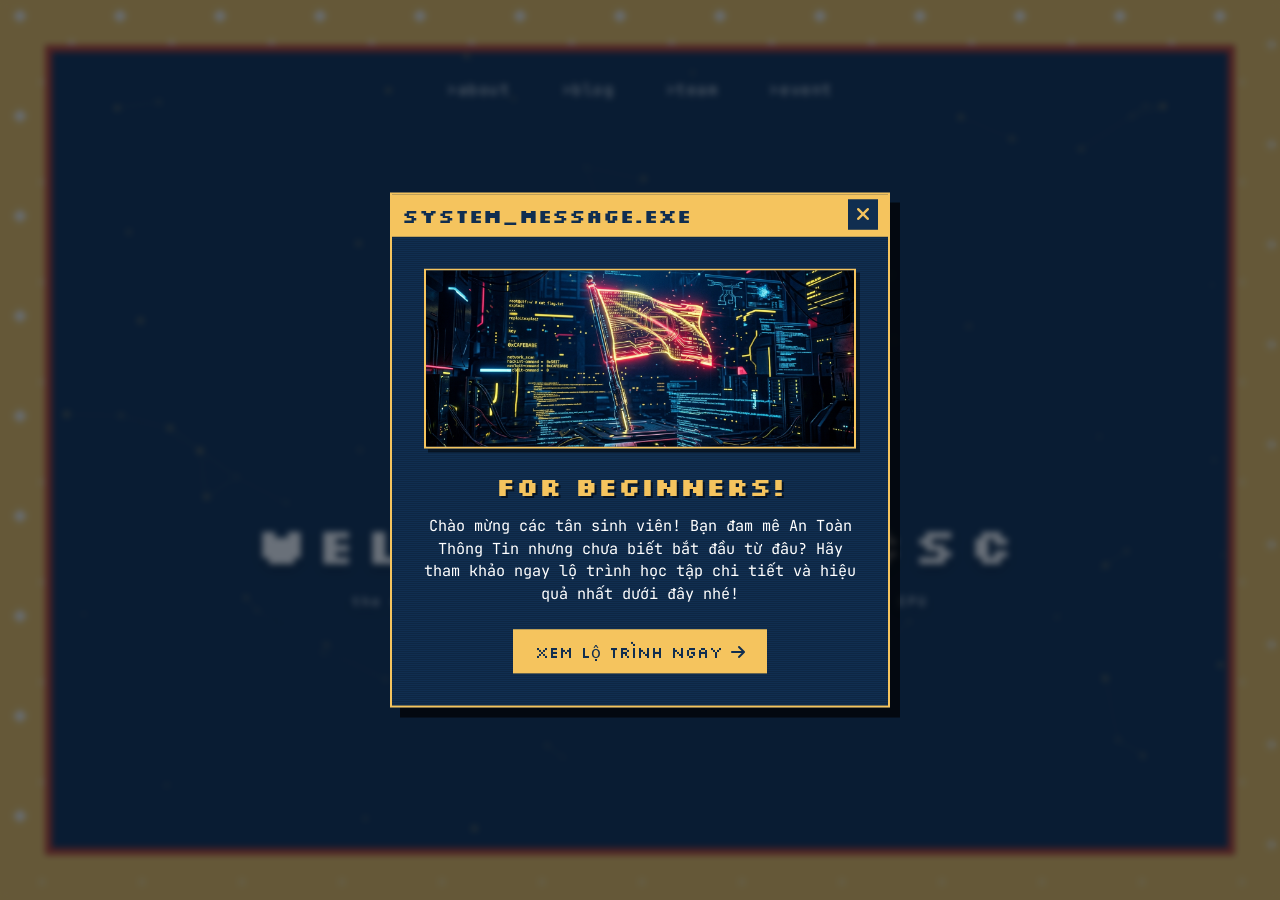
<file: index.html>
<!DOCTYPE html>
<html lang="en">

<head>
    <meta charset="UTF-8">
    <meta name="viewport" content="width=device-width, initial-scale=1.0">
    <title>ECSC - Ethical Hacking & Cybersecurity Club</title>
    <meta name="description" content="The official ethical hacking and cybersecurity club of EPU.">

    <!-- Favicons -->
    <link rel="apple-touch-icon" sizes="180x180" href="assets/favicons/apple-touch-icon.png">
    <link rel="icon" type="image/png" sizes="32x32" href="assets/favicons/favicon-32x32.png">
    <link rel="icon" type="image/png" sizes="16x16" href="assets/favicons/favicon-16x16.png">
    <link rel="manifest" href="assets/favicons/site.webmanifest">
    <link rel="shortcut icon" href="assets/favicons/favicon.ico">

    <!-- Font Awesome -->
    <link rel="stylesheet" href="https://cdnjs.cloudflare.com/ajax/libs/font-awesome/6.4.0/css/all.min.css">

    <!-- Google Fonts -->
    <link rel="preconnect" href="https://fonts.googleapis.com">
    <link rel="preconnect" href="https://fonts.gstatic.com" crossorigin>
    <link
        href="https://fonts.googleapis.com/css2?family=JetBrains+Mono:wght@400;700&family=Silkscreen:wght@400;700&display=swap"
        rel="stylesheet">

    <link rel="stylesheet" href="style/index.css">
</head>

<body>
    <div class="outer-border">
        <div class="inner-border">
            <canvas id="bg-canvas"></canvas>
            <header>
                <nav>
                    <a href="views/about.html" class="nav-link">&gt;about</a>
                    <a href="views/blog.html" class="nav-link">&gt;blog</a>
                   <!-- <a href="https://ecsc-epu.github.io" class="nav-link">&gt;study</a> -->
                    <a href="views/teams.html" class="nav-link">&gt;team</a>
                    <a href="https://ecsc-epu.github.io/recruit-2026/" class="nav-link">&gt;event</a>
                </nav>
            </header>

            <main>
                <div class="logo-container">
                    <img src="assets/logo.svg" alt="ECSC Logo" class="main-logo">
                </div>

                <h1 class="main-title">
                    <span class="white-text">WELCOME TO</span>
                    <span class="red-text">E</span><span class="white-text">CSC</span>
                </h1>

                <p class="subtitle">the official ethical hacking and cybersecurity club of EPU</p>

                <div class="social-links">
                    <a href="https://www.facebook.com/ecsc235/" target="_blank" rel="noopener noreferrer"
                        class="social-icon" aria-label="Facebook">
                        <img src="assets/facebook.svg" alt="Facebook">
                    </a>
                    <a href="https://discord.gg/K62V9Sk4pB" target="_blank" rel="noopener noreferrer"
                        class="social-icon" aria-label="Discord">
                        <img src="assets/discord.svg" alt="Discord">
                    </a>
                    <a href="https://www.youtube.com/@EPUCyberSecClub" target="_blank" rel="noopener noreferrer"
                        class="social-icon" aria-label="YouTube">
                        <img src="assets/youtube.svg" alt="YouTube">
                    </a>
                </div>
            </main>
        </div>
    </div>
    
    <!-- Welcome Popup is injected via external script -->
    <script src="scripts/welcome-popup.js"></script>
    <script src="scripts/particles.js"></script>
</body>

</html>
</file>
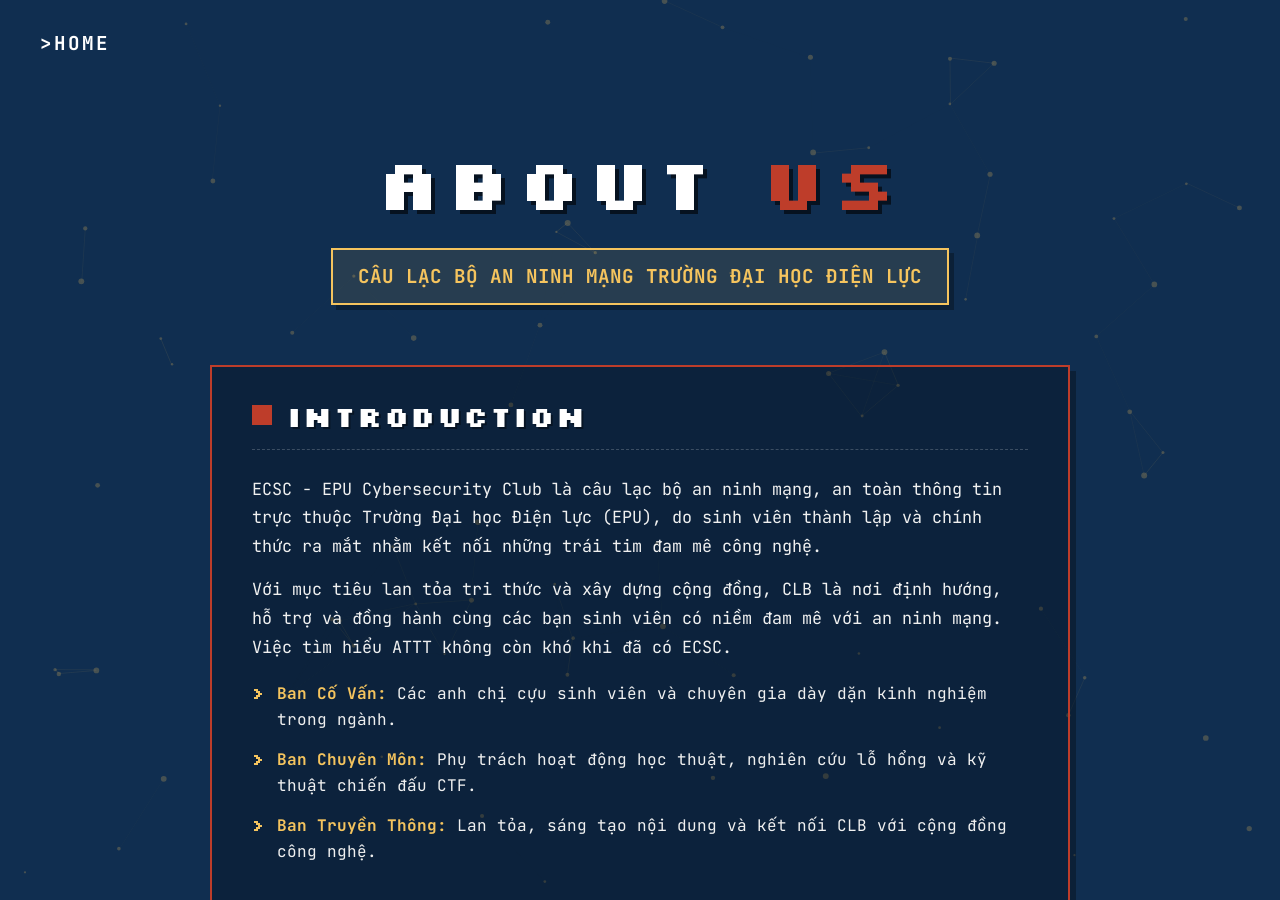
<file: views/about.html>
<!DOCTYPE html>
<html lang="vi">

<head>
    <meta charset="UTF-8">
    <meta name="viewport" content="width=device-width, initial-scale=1.0">
    <title>ECSC - About Us</title>
    <meta name="description" content="Giới thiệu về Câu lạc bộ An ninh mạng EPU - ECSC.">

    <!-- Favicons -->
    <link rel="apple-touch-icon" sizes="180x180" href="../assets/favicons/apple-touch-icon.png">
    <link rel="icon" type="image/png" sizes="32x32" href="../assets/favicons/favicon-32x32.png">
    <link rel="icon" type="image/png" sizes="16x16" href="../assets/favicons/favicon-16x16.png">
    <link rel="manifest" href="../assets/favicons/site.webmanifest">
    <link rel="shortcut icon" href="../assets/favicons/favicon.ico">

    <!-- Font Awesome -->
    <link rel="stylesheet" href="https://cdnjs.cloudflare.com/ajax/libs/font-awesome/6.4.0/css/all.min.css">

    <!-- Google Fonts -->
    <link rel="preconnect" href="https://fonts.googleapis.com">
    <link rel="preconnect" href="https://fonts.gstatic.com" crossorigin>
    <link
        href="https://fonts.googleapis.com/css2?family=JetBrains+Mono:wght@400;700&family=Silkscreen:wght@400;700&display=swap"
        rel="stylesheet">

    <link rel="stylesheet" href="../style/about.css">
</head>

<body>
    <div class="inner-border">
        <canvas id="bg-canvas"></canvas>

        <div style="padding: 30px 40px; position: relative; z-index: 10;">
            <a href="../index.html" class="nav-link" style="font-size: 1.2rem; font-weight: bold;">&gt;HOME</a>
        </div>

        <main class="about-content">
            <section class="hero-section">
                <h1 class="main-title">
                    <span class="white-text">ABOUT</span> <span class="red-text">US</span>
                </h1>
                <h2 class="subtitle yellow-text">CÂU LẠC BỘ AN NINH MẠNG TRƯỜNG ĐẠI HỌC ĐIỆN LỰC</h2>
            </section>
            <div class="content-grid">
                <!-- Giới Thiệu Chung -->
                <section class="content-block intro-block">
                    <div class="block-header">
                        <span class="shape-square red-bg"></span>
                        <h3>INTRODUCTION</h3>
                    </div>
                    <p>ECSC - EPU Cybersecurity Club là câu lạc bộ an ninh mạng, an toàn thông tin trực thuộc Trường
                        Đại học Điện lực
                        (EPU), do sinh viên thành lập và chính thức ra mắt nhằm kết nối những trái tim đam mê công nghệ.
                    </p>
                    <p>Với mục tiêu lan tỏa tri thức và xây dựng cộng đồng, CLB là nơi định hướng, hỗ trợ và đồng hành
                        cùng các bạn sinh viên có niềm đam mê với an ninh mạng. Việc tìm hiểu ATTT không còn khó khi đã
                        có ECSC.</p>
                    <ul class="role-list">
                        <li><span class="highlight">Ban Cố Vấn:</span> Các anh chị cựu sinh viên và chuyên gia dày dặn
                            kinh nghiệm trong ngành.</li>
                        <li><span class="highlight">Ban Chuyên Môn:</span> Phụ trách hoạt động học thuật, nghiên cứu lỗ
                            hổng và kỹ thuật chiến đấu CTF.</li>
                        <li><span class="highlight">Ban Truyền Thông:</span> Lan tỏa, sáng tạo nội dung và kết nối CLB
                            với cộng đồng công nghệ.</li>
                    </ul>
                </section>

                <!-- Thông Số Đáng Tự Hào -->
                <section class="content-block stats-block yellow-border">
                    <div class="block-header">
                        <span class="shape-square yellow-bg"></span>
                        <h3>STATISTICS</h3>
                    </div>
                    <div class="stats-container">
                        <div class="stat-item">
                            <span class="stat-number">20+</span>
                            <span class="stat-label">Thành viên cốt cán</span>
                        </div>
                        <div class="stat-item">
                            <span class="stat-number">500+</span>
                            <span class="stat-label">Người theo dõi và đồng hành</span>
                        </div>
                        <div class="stat-item full-width">
                            <span class="stat-text">"FOUNDING SINCE 2021"</span>
                        </div>
                    </div>
                </section>

                <!-- Lịch Sử Hình Thành -->
                <section class="content-block history-block">
                    <div class="block-header">
                        <span class="shape-square red-bg"></span>
                        <h3>HISTORY</h3>
                    </div>
                    <p>Xây dựng và đồng hành cùng câu lạc bộ từ những ngày đầu tiên là những thành viên đầy nhiệt huyết,
                        mang trong mình ngọn lửa đam mê với thế giới bảo mật ngầm.</p>
                    <blockquote class="quote">
                        <p>"Từ lúc bước chân vào EPU, mình đã khao khát có một sân chơi đúng nghĩa về An toàn thông tin
                            để gắn kết những sinh viên trong trường lại với nhau, cùng chia sẻ kiến thức và cùng nhau
                            thực chiến. Khi tìm được những người bạn cùng chung lý tưởng, ngọn lửa đó đã bùng cháy thành
                            ECSC."</p>
                        <cite>– Minh Đức - Đại diện Ban sáng lập ECSC -</cite>
                    </blockquote>
                    <p>Những ngày đầu thành lập đầy khó khăn nhưng cũng rất đáng nhớ, đánh dấu sự khởi đầu cho một cộng
                        đồng Ethical Hacking vững mạnh tại EPU.</p>
                </section>

                <!-- Hành Trình Xây Dựng -->
                <section class="content-block journey-block">
                    <div class="block-header">
                        <span class="shape-square red-bg"></span>
                        <h3>OUR JOURNEY</h3>
                    </div>
                    <p>Sau khi chính thức thành lập, hành trình của ECSC bắt đầu với không ít thử thách. Nhờ có sự giúp
                        đỡ của các thầy cô, các anh chị cố vấn cùng với sự nỗ lực không ngừng nghỉ của các thành viên,
                        CLB đã từng bước khẳng định vị thế.</p>
                    <ul class="bullet-list">
                        <li>Tham gia và đạt thành tích ấn tượng tại các giải đấu CTF sinh viên trong nước.</li>
                        <li>Tổ chức thành công các buổi Hardening, Workshop chia sẻ kiến thức bảo mật nội bộ hàng tuần.
                        </li>
                        <li>Xây dựng hệ thống Lab thực hành chất lượng cho thành viên trải nghiệm.</li>
                    </ul>
                </section>

                <!-- Định Hướng Phát Triển -->
                <section class="content-block future-block yellow-border">
                    <div class="block-header">
                        <span class="shape-square yellow-bg"></span>
                        <h3>FUTURE VISION</h3>
                    </div>
                    <p>ECSC tiếp tục hướng tới những giá trị bền vững và khẩu hiệu hành động rõ ràng:</p>
                    <ul class="role-list">
                        <li><span class="highlight">Ban Chuyên Môn:</span> Đào tạo kỹ năng cứng (Pentreting, Reverse
                            Engineering, Crypto...), rèn luyện tư duy qua các giải đấu CTF.</li>
                        <li><span class="highlight">Ban Truyền Thông:</span> Sáng tạo nội dung số, lan tỏa hình ảnh
                            Cyber Security, tổ chức các buổi giao lưu ngoại khóa.</li>
                        <li><span class="highlight">Ban Cố Vấn:</span> Đồng hành, định hướng nghề nghiệp (SOC, Pentest,
                            RedTeaming...) và chia sẻ cơ hội việc làm cho sinh viên.</li>
                    </ul>
                    <div class="slogan-box">
                        <p>"ECSC giúp bạn đến gần hơn với thế giới Ethical Hacking"</p>
                    </div>
                </section>

                <!-- Lời Kết -->
                <section class="content-block conclusion-block">
                    <div class="block-header">
                        <span class="shape-square red-bg"></span>
                        <h3>CONCLUSION</h3>
                    </div>
                    <blockquote class="quote">
                        <p>"Hi vọng mỗi cá nhân đã, đang và sẽ trở thành thành viên ECSC đoàn kết một lòng, chung tay
                            xây dựng để câu lạc bộ có thể trở nên vững mạnh hơn. Xin chúc ECSC mãi giữ ngọn lửa nhiệt
                            huyết.” </p>
                        <p>- Go Hard Or Go Home! -</p>
                    </blockquote>
                    <p>ECSC mong muốn tiếp tục nhận được sự đồng hành của Nhà trường, các giảng viên và cựu sinh viên để
                        trở thành ngôi nhà chung vững chắc cho các bạn đam mê ATTT.</p>
                </section>
            </div>

            <!-- Contact -->
            <div class="contact-section">
                <h3>&gt; CONNECT_WITH_US</h3>
                <div class="social-links">
                    <a href="https://www.facebook.com/ecsc235/" target="_blank" rel="noopener noreferrer"
                        class="social-btn">
                        <img src="../assets/facebook.svg" alt="Facebook">
                        <span>Trang Facebook chính thức</span>
                    </a>
                    <a href="https://discord.gg/K62V9Sk4pB" target="_blank" rel="noopener noreferrer"
                        class="social-btn">
                        <img src="../assets/discord.svg" alt="Discord">
                        <span>Cộng đồng Cybersecurity ECSC</span>
                    </a>
                </div>
            </div>

        </main>
    </div>

    <!-- Assuming particles.js is in the scripts directory -->
    <script src="../scripts/particles.js"></script>
    <script>
        // Inline script to initialize canvas if particles.js does something custom or just as a fallback
        // We ensure canvas has correct z-index and doesn't block interactions
        const canvas = document.getElementById('bg-canvas');
        if (canvas) {
            canvas.width = window.innerWidth;
            canvas.height = window.innerHeight;
            // Simple generic particles initialization could go here if particles.js is not present
        }
    </script>
</body>

</html>
</file>
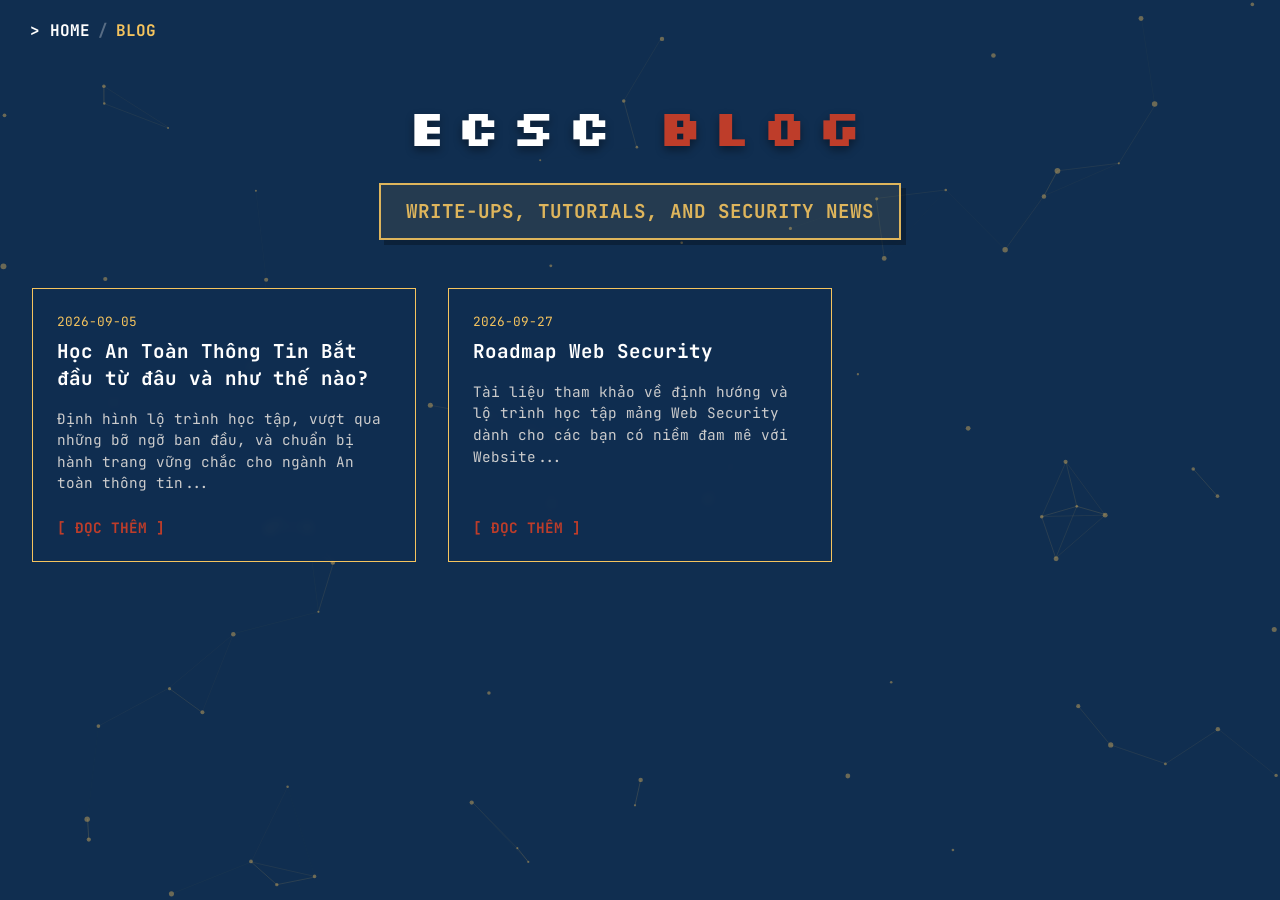
<file: views/blog.html>
<!DOCTYPE html>
<html lang="en">

<head>
    <meta charset="UTF-8">
    <meta name="viewport" content="width=device-width, initial-scale=1.0">
    <title>ECSC - Blog</title>
    <meta name="description" content="ECSC Blog - Kiến thức, Hướng dẫn và Tin tức bảo mật.">

    <!-- Favicons -->
    <link rel="apple-touch-icon" sizes="180x180" href="../assets/favicons/apple-touch-icon.png">
    <link rel="icon" type="image/png" sizes="32x32" href="../assets/favicons/favicon-32x32.png">
    <link rel="icon" type="image/png" sizes="16x16" href="../assets/favicons/favicon-16x16.png">
    <link rel="shortcut icon" href="../assets/favicons/favicon.ico">

    <!-- Font Awesome -->
    <link rel="stylesheet" href="https://cdnjs.cloudflare.com/ajax/libs/font-awesome/6.4.0/css/all.min.css">

    <!-- Google Fonts -->
    <link rel="preconnect" href="https://fonts.googleapis.com">
    <link rel="preconnect" href="https://fonts.gstatic.com" crossorigin>
    <link
        href="https://fonts.googleapis.com/css2?family=JetBrains+Mono:wght@400;700&family=Silkscreen:wght@400;700&display=swap"
        rel="stylesheet">

    <link rel="stylesheet" href="../style/index.css">
    <link rel="stylesheet" href="../style/blog.css">
</head>

<body>
    <div class="outer-border">
        <div class="inner-border">
            <canvas id="bg-canvas"></canvas>
            <nav class="breadcrumb">
                <a href="../index.html">&gt; HOME</a>
                <span class="separator">/</span>
                <span class="active">BLOG</span>
            </nav>

            <main class="blog-container">
                <h1 class="page-title">
                    <span class="white-text">ECSC</span> <span class="red-text">BLOG</span>
                </h1>
                <p class="subtitle">WRITE-UPS, TUTORIALS, AND SECURITY NEWS</p>

                <div class="posts-grid">
                    <!-- Post 1 -->
                    <article class="post-card">
                        <div class="post-date">2026-09-05</div>
                        <a href="posts/hoc-an-toan-thong-tin-bat-dau-tu-dau-va-nhu-the-nao.html" style="text-decoration: none;"><h2 class="post-title">Học An Toàn Thông Tin Bắt đầu từ đâu và như thế nào?</h2></a>
                        <p class="post-excerpt">Định hình lộ trình học tập, vượt qua những bỡ ngỡ ban đầu, và chuẩn bị hành trang vững chắc cho ngành An toàn thông tin...</p>
                        <a href="posts/hoc-an-toan-thong-tin-bat-dau-tu-dau-va-nhu-the-nao.html" class="read-more">[ ĐỌC THÊM ]</a>
                    </article>

                    <!-- Post 2 -->
                    <article class="post-card">
                        <div class="post-date">2026-09-27</div>
                        <a href="posts/roadmap-web-security.html" style="text-decoration: none;"><h2 class="post-title">Roadmap Web Security</h2></a>
                        <p class="post-excerpt">Tài liệu tham khảo về định hướng và lộ trình học tập mảng Web Security dành cho các bạn có niềm đam mê với Website...</p>
                        <a href="posts/roadmap-web-security.html" class="read-more">[ ĐỌC THÊM ]</a>
                    </article>
                </div>
            </main>
        </div>
    </div>
    <script src="../scripts/particles.js"></script>
</body>

</html>
</file>
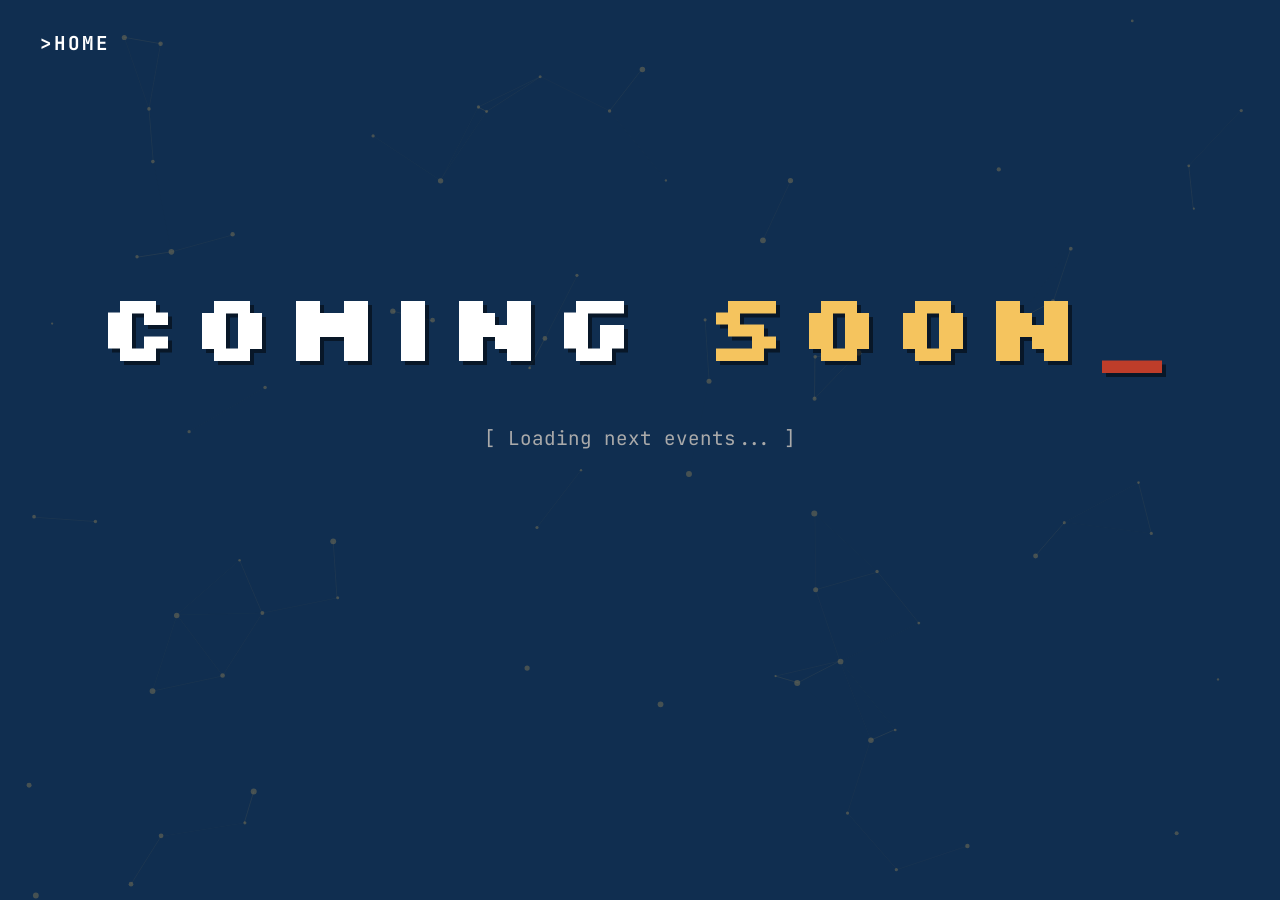
<file: views/event.html>
<!DOCTYPE html>
<html lang="vi">

<head>
    <meta charset="UTF-8">
    <meta name="viewport" content="width=device-width, initial-scale=1.0">
    <title>ECSC - Events</title>
    <meta name="description" content="Sự kiện của Câu lạc bộ An ninh mạng EPU - ECSC.">

    <!-- Favicons -->
    <link rel="apple-touch-icon" sizes="180x180" href="../assets/favicons/apple-touch-icon.png">
    <link rel="icon" type="image/png" sizes="32x32" href="../assets/favicons/favicon-32x32.png">
    <link rel="icon" type="image/png" sizes="16x16" href="../assets/favicons/favicon-16x16.png">
    <link rel="manifest" href="../assets/favicons/site.webmanifest">
    <link rel="shortcut icon" href="../assets/favicons/favicon.ico">

    <!-- Font Awesome -->
    <link rel="stylesheet" href="https://cdnjs.cloudflare.com/ajax/libs/font-awesome/6.4.0/css/all.min.css">

    <!-- Google Fonts -->
    <link rel="preconnect" href="https://fonts.googleapis.com">
    <link rel="preconnect" href="https://fonts.gstatic.com" crossorigin>
    <link
        href="https://fonts.googleapis.com/css2?family=JetBrains+Mono:wght@400;700&family=Silkscreen:wght@400;700&display=swap"
        rel="stylesheet">

    <!-- Using event.css which imports about.css -->
    <link rel="stylesheet" href="../style/event.css">
</head>

<body>
    <div class="inner-border">
        <canvas id="bg-canvas"></canvas>

        <div class="event-return-container">
            <a href="../index.html" class="nav-link event-return-link">&gt;HOME</a>
        </div>

        <main style="position: relative; z-index: 1;">
            <div class="coming-soon-container">
                <h1 class="main-title event-main-title">
                    <span class="white-text">COMING</span> SOON<span class="red-text cursor-blink">_</span>
                </h1>
                <p class="event-subtitle">
                    [ Loading next events... ]
                </p>
            </div>
        </main>
    </div>

    <script src="../scripts/particles.js"></script>
    <script>
        const canvas = document.getElementById('bg-canvas');
        if (canvas) {
            canvas.width = window.innerWidth;
            canvas.height = window.innerHeight;
        }
    </script>
</body>

</html>
</file>
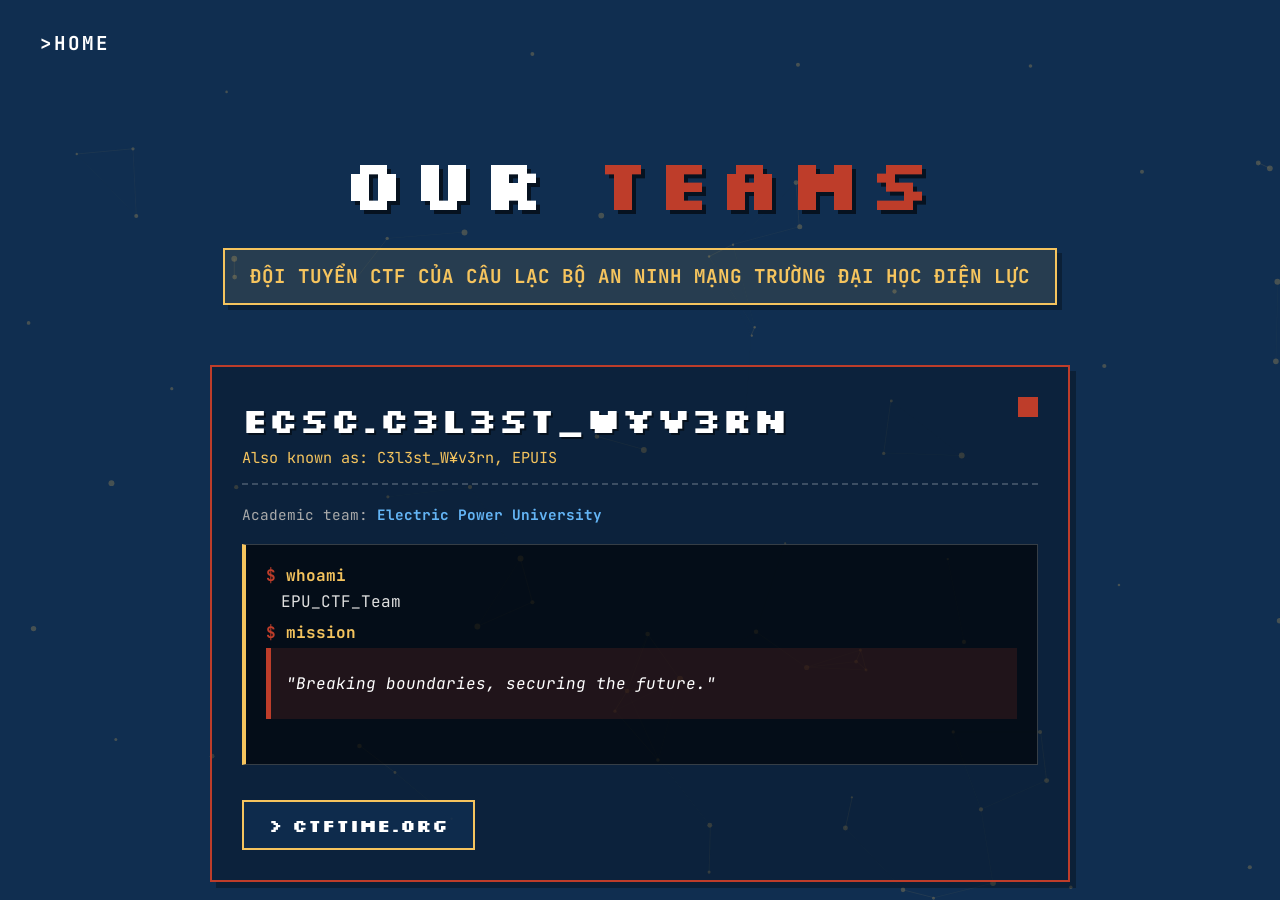
<file: views/teams.html>
<!DOCTYPE html>
<html lang="vi">

<head>
    <meta charset="UTF-8">
    <meta name="viewport" content="width=device-width, initial-scale=1.0">
    <title>ECSC - Our Teams</title>
    <meta name="description" content="Đội tuyển CTF chính thức của CLB ANM EPU - ECSC.">

    <!-- Favicons -->
    <link rel="apple-touch-icon" sizes="180x180" href="../assets/favicons/apple-touch-icon.png">
    <link rel="icon" type="image/png" sizes="32x32" href="../assets/favicons/favicon-32x32.png">
    <link rel="icon" type="image/png" sizes="16x16" href="../assets/favicons/favicon-16x16.png">
    <link rel="manifest" href="../assets/favicons/site.webmanifest">
    <link rel="shortcut icon" href="../assets/favicons/favicon.ico">

    <!-- Font Awesome -->
    <link rel="stylesheet" href="https://cdnjs.cloudflare.com/ajax/libs/font-awesome/6.4.0/css/all.min.css">

    <!-- Google Fonts -->
    <link rel="preconnect" href="https://fonts.googleapis.com">
    <link rel="preconnect" href="https://fonts.gstatic.com" crossorigin>
    <link
        href="https://fonts.googleapis.com/css2?family=JetBrains+Mono:wght@400;700&family=Silkscreen:wght@400;700&display=swap"
        rel="stylesheet">

    <link rel="stylesheet" href="../style/teams.css">
</head>

<body>
    <div class="inner-border">
        <canvas id="bg-canvas"></canvas>

        <div style="padding: 30px 40px; position: relative; z-index: 10;">
            <a href="../index.html" class="nav-link" style="font-size: 1.2rem; font-weight: bold;">&gt;HOME</a>
        </div>

        <main class="about-content">
            <section class="hero-section">
                <h1 class="main-title">
                    <span class="white-text">OUR</span> <span class="red-text">TEAMS</span>
                </h1>
                <h2 class="subtitle yellow-text">ĐỘI TUYỂN CTF CỦA CÂU LẠC BỘ AN NINH MẠNG TRƯỜNG ĐẠI HỌC ĐIỆN LỰC</h2>


            </section>

            <div class="content-grid">

                <!-- Team 1 -->
                <div class="team-card red-border">
                    <div class="team-header">
                        <div>
                            <h3 class="team-name">ECSC.C3l3st_W¥v3rn</h3>
                            <div class="team-alias">Also known as: C3l3st_W¥v3rn, EPUIS</div>
                        </div>
                        <span class="shape-square red-bg"></span>
                    </div>

                    <div class="team-university">
                        Academic team: <strong style="color: #64b5f6;">Electric Power University</strong>
                    </div>

                    <div class="terminal-box">
                        <div class="terminal-line">
                            <span class="cmd">whoami</span>
                            <span class="output">EPU_CTF_Team</span>
                        </div>
                        <div class="terminal-line">
                            <span class="cmd">mission</span>
                            <span class="output quote">"Breaking boundaries, securing the future."</span>
                        </div>
                    </div>

                    <a href="https://ctftime.org/team/428617" target="_blank" rel="noopener noreferrer"
                        class="ctftime-link">
                        > CTFtime.org
                    </a>
                </div>

                <!-- Team 2 -->
                <div class="team-card yellow-border">
                    <div class="team-header">
                        <div>
                            <h3 class="team-name">ECSC.ConMuaNgangQua</h3>
                            <div class="team-alias">&nbsp;</div> <!-- Spacer to match height if needed -->
                        </div>
                        <span class="shape-square yellow-bg"></span>
                    </div>

                    <div class="team-university">
                        Academic team: <strong style="color: #64b5f6;">Electric Power University</strong>
                    </div>

                    <div class="terminal-box">
                        <div class="terminal-line">
                            <span class="cmd">whoami</span>
                            <span class="output">EPU_CTF_Team</span>
                        </div>
                        <div class="terminal-line">
                            <span class="cmd">mission</span>
                            <span class="output quote">"Chilling"</span>
                        </div>
                    </div>

                    <a href="https://ctftime.org/team/436823" target="_blank" rel="noopener noreferrer"
                        class="ctftime-link" style="border-color: var(--border-red);">
                        > CTFtime.org
                    </a>
                </div>

            </div>
        </main>
    </div>

    <script src="../scripts/particles.js"></script>
    <script>
        const canvas = document.getElementById('bg-canvas');
        if (canvas) {
            canvas.width = window.innerWidth;
            canvas.height = window.innerHeight;
        }
    </script>
</body>

</html>
</file>
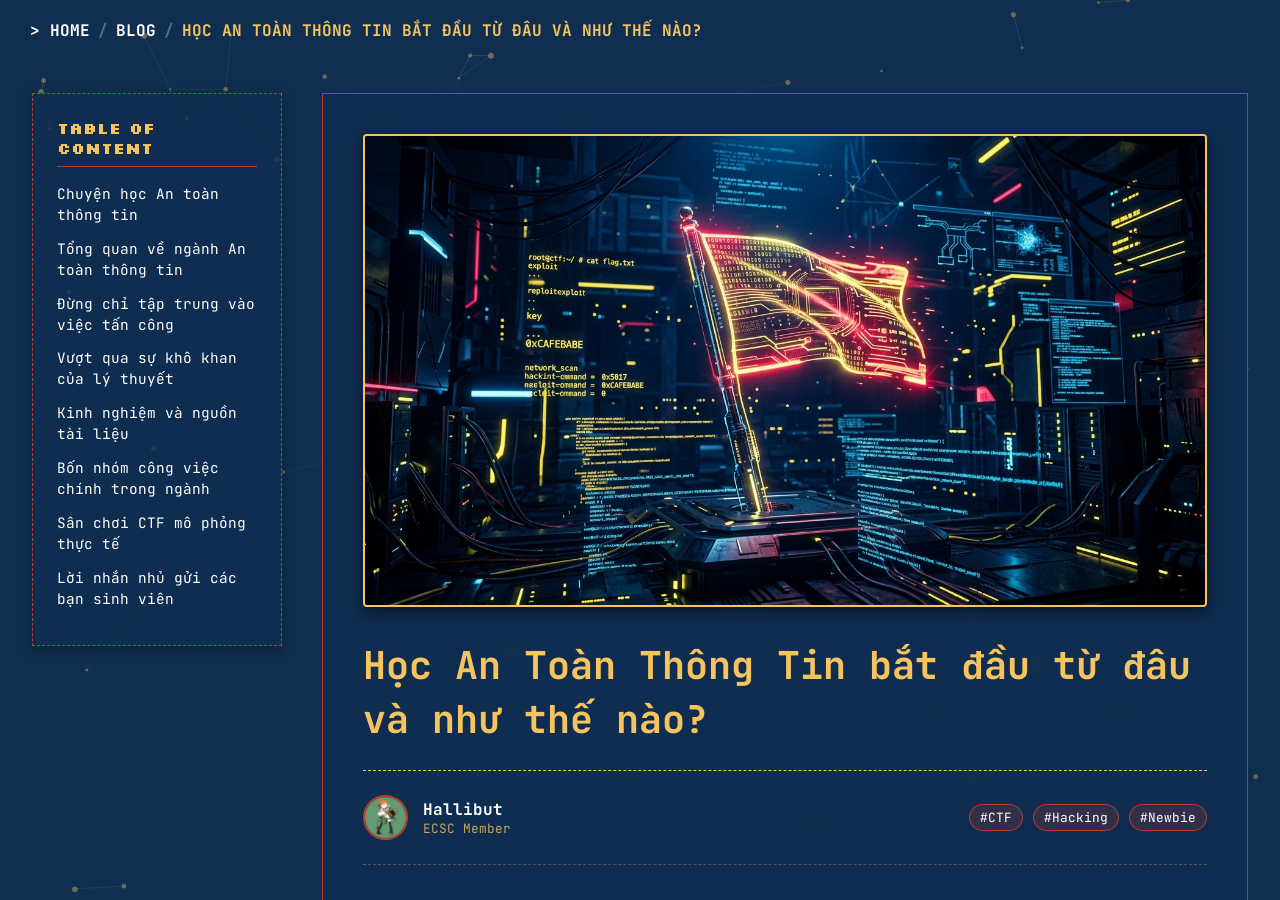
<file: views/posts/hoc-an-toan-thong-tin-bat-dau-tu-dau-va-nhu-the-nao.html>
<!DOCTYPE html>
<html lang="vi">

<head>
    <meta charset="UTF-8">
    <meta name="viewport" content="width=device-width, initial-scale=1.0">
    <title>ECSC - Học An Toàn Thông Tin bắt đầu từ đâu và như thế nào?</title>
    <meta name="description" content="Khái niệm CTF, tại sao hacker lại đam mê giải đấu này và lộ trình học các mảng trong CTF.">

    <!-- Favicons -->
    <link rel="apple-touch-icon" sizes="180x180" href="../../assets/favicons/apple-touch-icon.png">
    <link rel="icon" type="image/png" sizes="32x32" href="../../assets/favicons/favicon-32x32.png">
    <link rel="icon" type="image/png" sizes="16x16" href="../../assets/favicons/favicon-16x16.png">
    <link rel="shortcut icon" href="../../assets/favicons/favicon.ico">

    <!-- Font Awesome -->
    <link rel="stylesheet" href="https://cdnjs.cloudflare.com/ajax/libs/font-awesome/6.4.0/css/all.min.css">

    <!-- Google Fonts -->
    <link rel="preconnect" href="https://fonts.googleapis.com">
    <link rel="preconnect" href="https://fonts.gstatic.com" crossorigin>
    <link
        href="https://fonts.googleapis.com/css2?family=JetBrains+Mono:wght@400;700&family=Silkscreen:wght@400;700&display=swap"
        rel="stylesheet">

    <link rel="stylesheet" href="../../style/index.css">
    <link rel="stylesheet" href="../../style/blog.css">
</head>

<body>
    <div class="outer-border">
        <div class="inner-border">
            <canvas id="bg-canvas"></canvas>
            <nav class="breadcrumb">
                <a href="../../index.html">&gt; HOME</a>
                <span class="separator">/</span>
                <a href="../blog.html">BLOG</a>
                <span class="separator">/</span>
                <span class="active">HỌC AN TOÀN THÔNG TIN BẮT ĐẦU TỪ ĐÂU VÀ NHƯ THẾ NÀO?</span>
            </nav>

            <main class="blog-container post-content-container">
                <div class="post-layout">
                    <aside class="toc-sidebar">
                        <input type="checkbox" id="toc-toggle" class="toc-toggle-checkbox">
                        <div class="toc-header">
                            <h3>Table of Content</h3>
                            <label for="toc-toggle" class="toc-toggle-label">
                                <i class="fa-solid fa-bars"></i>
                            </label>
                        </div>
                        <ul class="toc-list">
                            <li><a href="#mo-dau">Chuyện học An toàn thông tin</a></li>
                            <li><a href="#tong-quan">Tổng quan về ngành An toàn thông tin</a></li>
                            <li><a href="#khong-chi-co-hack">Đừng chỉ tập trung vào việc tấn công</a></li>
                            <li><a href="#hoc-nhu-the-nao">Vượt qua sự khô khan của lý thuyết</a></li>
                            <li><a href="#thuc-chien">Kinh nghiệm và nguồn tài liệu</a></li>
                            <li><a href="#lo-trinh">Bốn nhóm công việc chính trong ngành</a></li>
                            <li><a href="#ctf">Sân chơi CTF mô phỏng thực tế</a></li>
                            <li><a href="#loi-ket">Lời nhắn nhủ gửi các bạn sinh viên</a></li>
                        </ul>
                    </aside>

                    <article class="full-post">
                        <img src="../../assets/ctf_blog_cover.jpg" alt="CTF Cyberpunk Cover" class="post-cover-image">

                        <div class="post-header">
                            <h1 class="post-title">Học An Toàn Thông Tin bắt đầu từ đâu và như thế nào?</h1>
                        </div>
                    
                    <div class="post-meta">
                        <div class="post-author">
                            <img src="../../assets/blog authors/Hallibut/avatar.png" alt="Hallibut" class="author-avatar" style="background-color: var(--bg-navy); object-fit: cover;">
                            <div class="author-info">
                                <span class="author-name">Hallibut</span>
                                <span class="author-role">ECSC Member</span>
                            </div>
                        </div>
                        <div class="post-tags">
                            <span>#CTF</span>
                            <span>#Hacking</span>
                            <span>#Newbie</span>
                        </div>
                    </div>
                    
                    <div class="post-body">
						<p>Bài viết này là lời tâm sự mình dành cho các bạn thuộc chuyên ngành an ninh mạng, nếu bạn là một sinh viên thuộc khoa/ngành khác và có một tình yêu mãnh liệt với máy tính thì bài viết này cũng có thể là một nguồn tham khảo quý giá để các bạn thu nhặt các tài liệu kiến thức hữu ích. Tình yêu của các bạn dành cho máy tính là rất quan trọng để có thể tiếp tục bước đi trên con đường này, sẽ thật tuyệt vời khi được học cái gì đó hay ho mà không cần quan tâm đến việc kiếm bao nhiêu tiền đúng không?</p>
                        <p>Mình cũng tham khảo từ các nguồn tài liệu vô cùng chi tiết và giá trị của những chuyên gia đi trước. Các bạn nhớ ghé thăm để ủng hộ các đại ca nhé:</p>
                        <blockquote class="source-links" style="word-break: break-all; margin-bottom: 2rem;">
                            <a href="https://vnhacker.substack.com/p/lam-toan-thong-tin-thi-hoc-gi" target="_blank" style="color: var(--border-yellow); text-decoration: none;">https://vnhacker.substack.com/p/lam-toan-thong-tin-thi-hoc-gi</a><br>
                            <a href="https://hackemall.live/" target="_blank" style="color: var(--border-yellow); text-decoration: none;">https://hackemall.live/</a><br>
                            <a href="https://sl1nk.com/w15ilbo" target="_blank" style="color: var(--border-yellow); text-decoration: none;">https://sl1nk.com/w15ilbo</a>
                        </blockquote>

                        <h3 id="mo-dau">Chuyện học An toàn thông tin</h3>
                        <p>Chào các bạn sinh viên tại trường cũng như các bạn tân sinh viên đang đọc bài post này. Mình xin được giới thiệu, mình là một cậu nhóc, chập chững học về An toàn thông tin tại EPU. Khi mới bắt đầu tìm hiểu về An toàn thông tin, không biết các bạn thế nào chứ mình thì cảm thấy đây là một lĩnh vực rất cuốn hút, vì mình đang học để trở thành các hacker như trên các bộ phim điện ảnh Hollywood mà, càng tìm hiểu mình càng thấy thú vị. Cuốn là vậy, nhưng không phải ai cũng có xuất phát dễ dàng, mình cũng phải bắt đầu từ đâu đó. Khi mới bắt tay vào tìm hiểu, phần lớn mọi người đều cảm thấy đôi chút bỡ ngỡ và choáng ngợp vì lượng kiến thức quá đa dạng. Mình là một người bắt đầu học khá muộn, suốt những năm đầu đại học mình chỉ mông lung mày mò qua các kiến thức nền tảng, hi vọng khi ra trường, phép màu sẽ xảy ra và tự nhiên mình biết gì đó. Lúc đó mình chẳng có một chút insight gì về ngành An toàn thông tin này.</p>
                        <p>Hiện tại thì mình cũng đang trong quá trình tìm hiểu và nhiều lúc vẫn thấy những gì mình biết còn rất hạn chế. Người ta có câu "càng học thì càng dốt". Thế giới bảo mật ngoài kia vô cùng rộng lớn và các bạn sẽ để ý thấy kiến thức của mỗi cá nhân thường chỉ tập trung ở một số mảng nhất định.</p>
                        <p>Do đó, mình, và tin chắc các bạn cũng vậy, cần một lộ trình học tập khoa học và cần phải rèn rũa tính kiên trì. Đây sẽ là những gì mình đúc kết lại được từ những chia sẻ của các chuyên gia đi trước cũng như kinh nghiệm của mình, hy vọng sẽ giúp các bạn định hình được lộ trình học tập phù hợp và bớt bỡ ngỡ trong những năm tháng ở giảng đường đại học.</p>

                        <h3 id="tong-quan">Tổng quan về ngành An toàn thông tin</h3>
                        <p>Nhiều người nói với mình An toàn thông tin là làm cái gì gì mà bảo vệ mạng máy tính hoặc đi tìm cách xâm nhập hệ thống người khác. Vậy nhưng khi hỏi rõ hơn thì họ sẽ chẳng thể giải thích được gì. Có các phụ huynh còn tưởng con mình học "Security" (tức là bảo vệ trông xe hay quán cafe gì ấy). Mình đã hỏi rất nhiều bạn bè cùng trường, cùng khóa những câu hỏi mà mình cho là đơn giản nhưng cũng chỉ nhận lại được những câu trả lời ú ớ hoặc những lời giải đáp không thể thỏa mãn mình.</p>
			<p>Thực chất, các bạn đang theo học một ngành khoa học phức tạp, tập trung vào tính bảo mật, tính toàn vẹn và tính sẵn sàng của thông tin.</p>
                        <p>Ngành này không chỉ xoay quanh máy tính hay phần mềm, mà nó còn bao hàm cả yếu tố con người, quy trình vận hành và các chính sách. Bất cứ hệ thống nào có "dữ liệu lưu chuyển" đều cần những chuyên gia bảo mật để ngăn chặn các rủi ro xâm nhập (có thể chính là bạn).</p>
                        <p>Để dễ hình dung thì, ngành An toàn thông tin không chỉ đơn thuần là học cách xây một bức tường thật cao hay trang bị những ổ khóa điện tử phức tạp. Nó còn bao gồm việc kiểm tra chặt chẽ giấy tờ của từng người ra vào này, ban hành các quy định để nhân viên không tự ý mang tài sản ra ngoài này, và đảm bảo rằng khách hàng luôn có thể đến rút tiền bất cứ lúc nào họ cần.</p>
                        <p>Tương tự, một hệ thống có "dữ liệu lưu chuyển" sẽ là một mục tiêu tiềm năng, một mắt xích có thể bị khai thác bất cứ lúc nào nếu không được giám sát và bảo vệ đúng cách.</p>
                        <p>Nó không nhất thiết phải là một trung tâm dữ liệu AI khổng lồ hay một hệ thống ngân hàng trọng yếu của nhà nước. Đó hoàn toàn có thể là ứng dụng ví điện tử như MoMo mà chúng ta dùng thanh toán mỗi ngày, một hạ tầng mạng không dây đang được thiết kế cho tòa nhà văn phòng nhỏ, nền tảng học tập online như mấy cái web luyện đề, thi ielts gì đó mà có thể các bạn đang theo học, hay thậm chí là hệ thống thiết bị y tế, camera giám sát trong bệnh viện, nhà xưởng. Bất kỳ nơi nào, thiết bị nào có luồng dữ liệu đi qua, nơi đó có nguy cơ dữ liệu bị đánh chặn, đánh cắp, sửa đổi hoặc phá hoại.</p>
                        <p>Bạn có thể thấy, ngành đòi hỏi các bạn phải có một trong các kiến thức chuyên sâu từ hệ thống công nghiệp, mạng và các thiết bị IOT,  mạng viễn thông, nền tảng ứng dụng web, nền tảng ứng dụng video game, cấu trúc lõi của các hệ điều hành, cho đến cả mật mã học. Từ đó có thể suy ra rằng miễn là bạn học môn kỹ thuật gì đó ở trường, bạn đều có thể hướng theo mảng này.</p>

                        <h3 id="khong-chi-co-hack">Đừng chỉ tập trung vào việc tấn công</h3>
                        <p>Một sai lầm rất phổ biến của những người mới học là chỉ tập trung tìm hiểu cách tấn công hệ thống (Offensive) mà bỏ qua việc học cách xây dựng hệ thống (Architecture). Bạn không thể tìm ra điểm yếu của một kiến trúc nếu không hiểu cách nó được tạo ra.</p>
                        <p>Trước khi muốn tìm lỗi của một trang web, bạn phải hiểu rõ trang web đó hoạt động theo cơ chế nào. Giao thức mạng giao tiếp ra sao, cơ sở dữ liệu lưu trữ ở đâu và kiến trúc máy chủ xử lý các yêu cầu như thế nào. Nếu chỉ sử dụng các công cụ quét lỗi tự động mà không hiểu bản chất bên dưới, bạn sẽ rất khó tiến xa hơn mức cơ bản.</p>
                        <p>Lời khuyên quan trọng nhất ở đây là hãy học cách xây dựng và vận hành hệ thống thật, trước khi nghiên cứu cách xâm nhập nó, dù là hệ thống lớn nhất cho tới những cấu trúc vi mạch nhỏ nhất. Cách học mình sẽ nói ở dưới.</p>

                        <h3 id="hoc-nhu-the-nao">Vượt qua sự khô khan của lý thuyết</h3>
                        <p>Đối với mình, cách học An toàn thông tin hiệu quả nhất là sự giao thoa giữa nền tảng lý thuyết trường lớp và trải nghiệm vọc vạch thực tế. Ban đầu, những môn lý thuyết trên giảng đường có thể hơi khô khan và khiến các bạn cảm thấy vô bổ, nhưng chúng lại cung cấp một bộ khung móng cực kỳ thiết yếu. Mình nhận ra rằng chỉ khi thực sự xắn tay áo lao vào làm các dự án thực tế, gặp bế tắc và phải đi tìm nguyên nhân tận gốc rễ, các bạn mới vỡ lẽ ra rằng những kiến thức nền tảng như kiến trúc máy tính hay thuật toán lại chính là chiếc chìa khóa duy nhất giúp gỡ rối vấn đề.</p>
                        <p>Để rút ngắn khoảng cách giữa sách vở và thực tiễn, bí quyết cốt lõi mà mình áp dụng chính là mượn lập trình làm công cụ mã hóa tri thức. Ý mình ở đây là các bạn hãy biến mọi lý thuyết học được thành những dòng code thực tế, học hệ điều hành thì tự viết một hệ điều hành mini, học mạng máy tính thì thử lập trình một bộ định tuyến giả lập. Chính quá trình tự tay nhào nặn này sẽ giúp các bạn lấp đầy những lỗ hổng kiến thức, hiểu thật sâu bản chất hệ thống và biến lý thuyết khô khan thành kỹ năng thực chiến sắc bén.</p>
                        <p>Và cuối cùng, bên cạnh việc thực hành, đừng quên một vũ khí tối thượng khác mà mình luôn sử dụng, đó là ghi chép. Đúng vậy, ghi chép chính là cách hiệu quả nhất để neo giữ kiến thức. Mình tin rằng chúng ta chỉ thực sự làm chủ được vấn đề khi có thể tự hệ thống hóa và viết lại nó một cách đầy đủ. Các bạn hãy tập thói quen lưu giữ lại mọi thứ, từ cách giải quyết một bài lab bế tắc, một lỗ hổng vừa khai thác thành công, một project gì đó mà bạn có dự định làm, cho đến những dòng lệnh hữu ích. Để làm điều này, mình xin giới thiệu các bạn về <a href="https://www.youtube.com/watch?v=998w62aHiMk&t=240s" target="_blank" style="color: var(--border-yellow); text-decoration: underline;">Markdown</a>, đây là định dạng hoàn hảo và phổ biến nhất để ghi chép kiến thức. Khi ghi chép bằng Markdown, không chỉ giúp định dạng các đoạn code gọn gàng, mà còn cực kỳ tiện lợi khi các bạn muốn đẩy lên các kho lưu trữ trực tuyến như Github, soạn thảo thành các tài liệu hướng dẫn kỹ thuật chia sẻ với cộng đồng, hay thậm chí là trích xuất thành các thẻ flashcard để ôn tập ngắt quãng mỗi ngày. Một số các phần mềm hỗ chợ viết .MD có thể kể đến như Notion, Obsidian, .... Các bạn có thể say goodbye với mấy quyển vở kẻ ngang thời cấp 3 rồi! (is big 202x, maybe stop using real paper?)</p>

                        <h3 id="thuc-chien">Kinh nghiệm và nguồn tài liệu</h3>
                        <p>Trải nghiệm cá nhân của mình khi học tại EPU đó là, các kiến thức đại cương mà các bạn được học trên lớp chỉ bao quát được 10% kiến thức đại cương thực sự mà các bạn cần phải học. Vì vậy mà tự học muôn đời là một kỹ năng không thể thiếu của sinh viên.</p>
                        <p>Một lưu ý nữa nếu đọc tới đây mà các bạn vẫn chưa rõ, các môn đại cương không phải chỉ có toán cao cấp, vật lý đại cương (là môn mà đến bây giờ mình vẫn không hiểu tại sao phải học), hay xác suất thống kê. Nó còn là các môn cơ sở ngành như toán rời rạc, mạng máy tính, kiến trúc máy tính, hệ điều hành, và các môn lập trình cơ bản như C hay Python, v.v.... Nhắc lại, tự học là điều tối quan trọng.</p>
                        <p>Về tài liệu tham khảo, sách là nguồn tài liệu quý giá nhất, sách thì có nhiều nên mình sẽ chỉ giới thiệu một số cuốn quan trọng mà mình đã từng đọc qua. Về ngôn ngữ lập trình, <a href="https://www.cimat.mx/ciencia_para_jovenes/bachillerato/libros/%5BKernighan-Ritchie%5DThe_C_Programming_Language.pdf" target="_blank" style="color: var(--border-yellow); text-decoration: underline;"><em>The C Programming Language</em></a> (Brian Kernighan & Dennis Ritchie) hoặc bộ sách <a href="https://archive.org/details/headfirstc0000grif" target="_blank" style="color: var(--border-yellow); text-decoration: underline;"><em>Head First</em></a> sẽ giúp bạn nắm bắt cách lập trình một cách trực quan. Để đào sâu hơn về ngôn ngữ C, cuốn <a href="https://archive.org/details/davidr.hansoncinterfacesandimplementationszlib.org/page/n9/mode/2up" target="_blank" style="color: var(--border-yellow); text-decoration: underline;"><em>C Interfaces and Implementations</em></a> là một lựa chọn tuyệt vời.</p>
                        <p>Về kiến trúc và hệ thống, cuốn <a href="https://www.cs.sfu.ca/~ashriram/Courses/CS295/assets/books/CSAPP_2016.pdf" target="_blank" style="color: var(--border-yellow); text-decoration: underline;"><em>Computer Systems: A Programmer's Perspective</em></a> sẽ giúp bạn hiểu rõ cách máy tính hoạt động từ cấp độ phần cứng đến phần mềm. Kết hợp với cuốn <a href="https://os.ecci.ucr.ac.cr/slides/Abraham-Silberschatz-Operating-System-Concepts-10th-2018.pdf" target="_blank" style="color: var(--border-yellow); text-decoration: underline;"><em>Operating System Concepts</em></a>, bạn sẽ có cái nhìn toàn diện về hệ điều hành. Nếu bạn muốn nghiên cứu chuyên sâu về kiến trúc vi xử lý, bộ tài liệu <a href="https://www.intel.com/content/www/us/en/developer/articles/technical/intel-sdm.html" target="_blank" style="color: var(--border-yellow); text-decoration: underline;"><em>Intel Software Developer's Manual</em></a> là kinh thánh không thể bỏ qua. Và để làm chủ hệ điều hành cấp độ doanh nghiệp, hãy tham khảo <a href="https://www.redhat.com/en/engage/solve-business-challenges-rhel-10-ebook" target="_blank" style="color: var(--border-yellow); text-decoration: underline;">eBook về Red Hat Enterprise Linux</a>.</p>
                        <p>Về mạng và tự động hóa, cuốn <a href="http://data.vnuhcm.edu.vn/data/dulieu/khcn/luutru/(Sams)%20Inside%20Network%20Perimeter%20Security,%202nd%20Edition%20(2005)%20-%20Lib.pdf" target="_blank" style="color: var(--border-yellow); text-decoration: underline;"><em>Inside Network Perimeter Security</em></a> sẽ cung cấp kiến thức nền tảng vững chắc về bảo mật hạ tầng mạng. Để tự động hóa các tác vụ bằng kịch bản, cuốn <a href="https://archive.org/details/grayhatpythonpyt0000seit" target="_blank" style="color: var(--border-yellow); text-decoration: underline;"><em>Gray Hat Python</em></a> vẫn luôn là một tài liệu rất hữu ích.</p>
                        <p>Nếu bạn thích phương pháp học qua video hay bài giảng, hãy tham khảo các khóa học miễn phí trên nền tảng <a href="https://www.coursera.org/" target="_blank" style="color: var(--border-yellow); text-decoration: underline;">Coursera</a>, <a href="https://www.edx.org/" target="_blank" style="color: var(--border-yellow); text-decoration: underline;">edX</a> hoặc các chương trình đào tạo <a href="https://learn.stanford.edu/Google-Grad-CS.html" target="_blank" style="color: var(--border-yellow); text-decoration: underline;">Khoa học máy tính của đại học Stanford</a> hoặc các course free, các kênh tâm huyết về kiến thức trên <a href="https://www.youtube.com/results?search_query=cyber+security+course" target="_blank" style="color: var(--border-yellow); text-decoration: underline;">YouTube</a>. Nếu bạn có tiền, hãy đăng ký các course trả phí trên <a href="https://www.hackthebox.com/" target="_blank" style="color: var(--border-yellow); text-decoration: underline;">HTB</a>, <a href="https://tryhackme.com/" target="_blank" style="color: var(--border-yellow); text-decoration: underline;">TryHackMe</a> hay các nền tảng tương đương. Nếu các bạn là sinh viên tại EPU, các bạn sẽ có cơ hội để tham gia vào một class của <a href="https://www.netacad.com/" target="_blank" style="color: var(--border-yellow); text-decoration: underline;">Cisco</a>. Đây là cơ hội để học thật kỹ về Mạng máy tính, một lợi thế rất lớn mà bạn nên tận dụng.</p>
			<p>Đây là một vài cuốn sách mà mình giới thiệu, nếu các bạn là sinh viên CNTT EPU, các bạn cũng có thể truy cập vào <a href="https://cntt.epu.edu.vn/CTMonHoc.aspx" target="_blank" style="color: var(--border-yellow); text-decoration: underline;">Web đề cương môn học của khoa</a>, Tại đây các bạn có thể xem chi tiết các môn và học nó trước.</p>
                        <p>Các bạn lướt qua một vòng và có lẽ cũng thấy rằng, tất cả những tài liệu ở đây đều là tiếng Anh. Mình nghĩ cũng không nên rót những lời mật ngọt vào tai các bạn làm gì. Sự thật phũ phàng là nếu bạn vẫn nghĩ bạn không cần tiếng Anh, hoặc tiếng Anh của bạn yếu mà lại không có ý định cải thiện, hoặc tệ hơn nữa là do bạn không chuyên tâm mà cải thiện quá chậm, thì để mình gợi ý cho bạn lựa chọn một số hướng đi khác nhé. Bạn có thể dừng việc học ngành An toàn thông tin ngay bây giờ rồi ngồi ôn lại kiến thức cấp 3 để thi một ngành khác như kỹ thuật gia công, kỹ thuật xây dựng dân dụng hay kỹ thuật môi trường (mấy ngành này siêu ngon đấy nhé! Là xương sống của xã hội đấy, i'm not joking!). Bạn cũng có thể về nhà mở một tiệm cây cảnh, bán điện thoại, hay mở tiệm tạp hóa gì đó rồi lấy vợ luôn, hai vợ chồng cùng làm ăn buôn bán cũng là một option không tồi, bạn cũng có thể thử làm tí đỏ đen, theo học kinh tế hoặc đầu tư vào công nghệ lõi của Việt Nam (Bất động sản), đảm bảo là giàu to đổi đời luôn. Vậy nhưng nếu bạn lỡ lọt hố ngành An toàn thông tin như mình :3 và muốn kiếm được tiền từ nó, mình khuyên các bạn phải master tiếng Anh. Nếu không, kiểu gì bạn cũng sẽ bị đào thải. (OK, dọa bồ tí cho bồ đi học tiếng Anh thôi, tiếp nào).</p>

                        <h3 id="lo-trinh">Bốn nhóm công việc chính trong ngành</h3>
                        <p>Ngành bảo mật được chia thành bốn nhóm công việc chính. Mỗi nhóm có tính chất, nhiệm vụ và định hướng phát triển riêng biệt. Dưới đây là mô tả chi tiết để các bạn tham khảo và định hướng:</p>

                        <h4>1. An toàn sản phẩm (Product Security)</h4>
                        <p>Nhóm này làm việc trực tiếp với các đội phát triển sản phẩm để đảm bảo phần mềm làm ra an toàn cho người dùng và hệ thống. Công việc chính bao gồm kiểm định mã nguồn và thiết kế, phát triển quy trình phát triển phần mềm an toàn, đào tạo nhân lực viết mã an toàn, và nghiên cứu các hướng tấn công mới. Về cơ bản, công việc này tập trung vào việc tìm lỗ hổng và kỹ thuật tấn công mới.</p>
                        <p>Ngày nay, với sự phổ biến của điện toán đám mây và kiến trúc microservices, nhóm này còn phụ trách  việc tích hợp bảo mật vào quy trình phát triển liên tục (DevSecOps), đảm bảo an toàn cho các API và kiến trúc Cloud-native.</p>
                        <p>Mặc dù ở Việt Nam mảng này chưa có nhiều công ty chuyên trách như ở các tập đoàn công nghệ lớn trên thế giới, đây vẫn là một lĩnh vực đầy tiềm năng.</p>
                        <ul>
                            <li><strong>Về mặt nền tảng:</strong> Bạn cần thành thạo lập trình Web và làm quen với hệ điều hành Linux. Việc phân biệt rõ ranh giới giữa lỗi phía máy chủ (Server-side) và phía máy khách (Client-side) là bắt buộc. Nắm vững kiến thức về Cloud (AWS, Azure) và các công nghệ container (Docker, Kubernetes) cũng dần trở thành tiêu chuẩn mới.</li>
                            <li><strong>Ở giai đoạn thực chiến:</strong> Bạn nên tập sử dụng các công cụ kiểm tra bảo mật ứng dụng web và nâng cao kỹ năng kiểm tra mã nguồn. Việc tham gia các nền tảng tìm kiếm lỗ hổng nhận thưởng (Bug Bounty) cũng mang lại rất nhiều kinh nghiệm thực tế.</li>
                        </ul>

                        <h4>2. An toàn vận hành (Operations Security)</h4>
                        <p>Nhiệm vụ của nhóm này là đảm bảo sự an toàn cho toàn bộ hệ thống thông tin của doanh nghiệp. Các công việc bao gồm ngăn chặn rủi ro (thiết lập chính sách, quét lỗ hổng, vá lỗi, phân quyền), giám sát mạng lưới để theo dõi và phát hiện, cũng như phản hồi và điều tra số khi xảy ra sự cố (như rò rỉ dữ liệu hay tấn công từ chối dịch vụ).</p>
                        <p>Hiện nay, mảng này thường được tổ chức thành các Trung tâm điều hành An toàn thông tin (SOC - Security Operations Center) chuyên nghiệp. Công việc không chỉ dừng lại ở giám sát thụ động mà còn bao gồm săn lùng mối đe dọa (Threat Hunting) và ứng dụng tự động hóa phản hồi (SOAR).</p>
                        <p>Đây là công việc cốt lõi tại hầu hết các công ty. Ở Việt Nam, thị trường việc làm cho vị trí này rất phong phú, đặc biệt là tại các ngân hàng và tổ chức tài chính lớn.</p>
                        <ul>
                            <li><strong>Về mặt nền tảng:</strong> Bạn cần nắm vững kỹ năng quản trị hệ thống, hiểu biết sâu về hệ điều hành và mạng máy tính, đồng thời nắm vững kỹ thuật điều tra số. Kiến thức về mô hình Zero Trust và quản lý bảo mật đám mây là cực kỳ cần thiết.</li>
                            <li><strong>Ở giai đoạn thực chiến:</strong> Hãy thực hành quản trị các hệ thống máy chủ, phân tích cấu trúc tập tin và bộ nhớ. Các bài thực hành xử lý sự cố sẽ giúp bạn rèn luyện quy trình thu thập chứng cứ và phân tích. Làm quen với các công cụ SIEM (như Splunk, Elastic) sẽ là một điểm cộng lớn.</li>
                        </ul>

                        <h4>3. Phát triển công cụ (Applied Security)</h4>
                        <p>Nhóm này chuyên phát triển các công cụ, dịch vụ và thư viện phần mềm an toàn để các nhóm khác tái sử dụng. Có thể nói đây là đỉnh cao của một kỹ sư An toàn thông tin vì công việc này thường yêu cầu kỹ sư có nhiều kinh nghiệm, vững về lập trình an toàn và mật mã học. Các sản phẩm làm ra có thể là hệ thống phân tích mã, cơ chế xác thực, hay thư viện mã hóa.</p>
                        <p>Với sự bùng nổ của công nghệ, nhóm này đang có xu hướng ứng dụng Trí tuệ nhân tạo (AI) và Machine Learning để xây dựng các công cụ phân tích tự động thông minh hơn. Ngoài ra, việc nghiên cứu các giao thức mật mã hiện đại (như trong Blockchain) cũng thuộc phạm trù này.</p>
                        <p>Công việc này rất phù hợp với những kỹ sư phần mềm chuyên nghiệp muốn chuyển hướng sang làm bảo mật. Nó thường phổ biến tại các công ty chuyên sản xuất phần mềm lớn.</p>
                        <ul>
                            <li><strong>Về mặt nền tảng:</strong> Bạn cần am hiểu về ngôn ngữ C/C++ và đặc biệt là Assembly. Nắm vững kiến trúc hệ điều hành và cách thức hoạt động của bộ nhớ là kiến thức bắt buộc. Kiến thức về cấu trúc dữ liệu, thuật toán và ứng dụng AI cũng mang lại lợi thế vượt trội.</li>
                            <li><strong>Ở giai đoạn thực chiến:</strong> Bạn nên thực hành viết các công cụ tự động hóa, tập sử dụng thành thạo các trình gỡ lỗi và nghiên cứu các bài toán liên quan đến kỹ thuật dịch ngược phần mềm.</li>
                        </ul>

                        <h4>4. Tìm diệt mã độc và phân tích nguy cơ (Threat Analysis)</h4>
                        <p>Công việc chính của nhóm này là phân tích, truy tìm nguồn gốc và tiêu diệt các loại mã độc tinh vi hoặc các cuộc tấn công có chủ đích vào doanh nghiệp. Việc phân tích các mã độc nhắm vào người dùng máy tính phổ thông cũng là một mặt trận rất quan trọng. Những chuyên gia này đóng vai trò thầm lặng bảo vệ sự an toàn cho người dùng hàng ngày.</p>
                        <p>Cảnh quan An toàn thông tin hiện nay vô cùng phức tạp với sự trỗi dậy của các băng nhóm Ransomware chuyên nghiệp và các chiến dịch tấn công có tổ chức (APT). Công việc này giờ đây còn bao gồm việc xây dựng Tình báo mối đe dọa (Cyber Threat Intelligence) và áp dụng các framework phân tích hành vi như MITRE ATT&CK.</p>
                        <p>Thị trường việc làm chủ yếu nằm ở các công ty sản xuất phần mềm diệt virus hoặc các tổ chức chuyên về phân tích sự cố An toàn thông tin.</p>
                        <ul>
                            <li><strong>Về mặt nền tảng:</strong> Bạn cần hiểu sâu về kiến trúc máy tính, Assembly, và có khả năng đọc hiểu mã máy một cách thành thạo. Hiểu biết về cơ chế hoạt động của mã độc hiện đại và khả năng phân tích hành vi mạng là vô cùng quan trọng.</li>
                            <li><strong>Ở giai đoạn thực chiến:</strong> Hãy tập khai thác các lỗi cấp thấp để hiểu cách mã độc vượt qua các cơ chế bảo vệ của hệ điều hành, từ đó nghiên cứu phương án phòng chống và phân tích hành vi mã độc hiệu quả.</li>
                        </ul>

                        <h3 id="ctf">Sân chơi CTF mô phỏng thực tế</h3>
                        <p>Để rèn luyện các kỹ năng trên, việc tham gia các cuộc thi CTF (Capture The Flag) là một phương pháp rất hiệu quả. Các mảng trong CTF thường được chia thành các hạng mục chính như sau:</p>
                        <ul>
                            <li><strong>Mảng Khai thác Web (Web Security):</strong> Đây là bước nhập môn dễ tiếp cận. Bạn sẽ rèn luyện kỹ năng tìm lỗi như SQL Injection hay XSS. Kiến thức nền tảng về HTTP, HTML, JS, PHP, Python và cách sử dụng Burp Suite là bắt buộc. Bạn nên đọc thêm cuốn <em>Learn Python the Hard Way</em> và tìm hiểu kỹ OWASP Top 10. Để thực hành, hãy tham khảo <a href="https://portswigger.net/web-security" target="_blank" style="color: var(--border-yellow); text-decoration: underline;">Web Security Academy</a>, <a href="https://pentesterlab.com/" target="_blank" style="color: var(--border-yellow); text-decoration: underline;">PentesterLab</a>, <a href="https://www.root-me.org/" target="_blank" style="color: var(--border-yellow); text-decoration: underline;">Root-Me</a>, hoặc <a href="https://ringzer0ctf.com/" target="_blank" style="color: var(--border-yellow); text-decoration: underline;">RingZer0CTF</a>. Sau khi đã nắm vững kiến thức, bạn có thể thử sức trên các nền tảng Bug Bounty như HackerOne hay Bugcrowd.</li>
                            <li><strong>Mảng Khai thác lỗ hổng (Pwnable):</strong> Mảng này có độ khó cao, yêu cầu tìm lỗi bộ nhớ và viết mã khai thác để kiểm soát hệ thống, rất phù hợp với định hướng Threat Analysis. Bạn cần nắm vững C, Assembly, OS và có thể tham khảo cuốn <a href="https://www.bluemoon.com.vn/books/taose.pdf" target="_blank" style="color: var(--border-yellow); text-decoration: underline;">The Art of Software Exploitation</a>. Nền tảng luyện tập bao gồm: <a href="https://pwnable.tw/" target="_blank" style="color: var(--border-yellow); text-decoration: underline;">pwnable.tw</a>, <a href="https://www.root-me.org/en/Challenges/App-System/" target="_blank" style="color: var(--border-yellow); text-decoration: underline;">Root-Me</a> và tài liệu <a href="https://github.com/shellphish/how2heap" target="_blank" style="color: var(--border-yellow); text-decoration: underline;">how2heap</a>.</li>
                            <li><strong>Mảng Dịch ngược (Reverse Engineering):</strong> Yêu cầu phân tích file thực thi để hiểu logic phần mềm. Đây là kỹ năng nền tảng của Applied Security. Bạn cần biết Assembly, C/C++, kiến trúc bộ nhớ và sử dụng thành thạo các công cụ gỡ lỗi (gdb, x64dbg, IDA Pro, Ghidra). Bạn có thể luyện tập trên: <a href="https://www.root-me.org/" target="_blank" style="color: var(--border-yellow); text-decoration: underline;">Root-Me</a>, <a href="http://reversing.kr/" target="_blank" style="color: var(--border-yellow); text-decoration: underline;">reversing.kr</a>, <a href="https://ringzer0ctf.com/" target="_blank" style="color: var(--border-yellow); text-decoration: underline;">ringzer0</a>, và nền tảng <a href="https://flare-on.com/" target="_blank" style="color: var(--border-yellow); text-decoration: underline;">flare-on</a>.</li>
                            <li><strong>Mảng Mật mã học (Cryptography):</strong> Đòi hỏi bạn phân tích và tìm ra điểm yếu trong các thuật toán mã hóa. Mảng này cần nền tảng Toán rời rạc (số học module, xác suất thống kê) và kỹ năng lập trình Python. Một tài liệu học tập tốt là cuốn <em>Serious Cryptography</em>, cùng với hai nền tảng thực hành phổ biến: <a href="https://cryptohack.org/" target="_blank" style="color: var(--border-yellow); text-decoration: underline;">CryptoHack</a>, <a href="https://cryptopals.com/" target="_blank" style="color: var(--border-yellow); text-decoration: underline;">Cryptopals</a>.</li>
                            <li><strong>Điều tra số (Forensics):</strong> Yêu cầu phân tích file pcap hoặc memory dump để tìm bằng chứng số, phục vụ trực tiếp cho Operations Security. Các công cụ thường dùng bao gồm Wireshark, Volatility, SANS SIFT. Sách tham khảo hữu ích: <em>The Art of Memory Forensics</em>, <em>File System Forensic Analysis</em>, <em>Network Forensics</em>. Nơi thực hành bao gồm các bài lab trên <a href="https://app.hackthebox.com/" target="_blank" style="color: var(--border-yellow); text-decoration: underline;">Hack The Box (HTB)</a> và <a href="https://cyberdefenders.org/" target="_blank" style="color: var(--border-yellow); text-decoration: underline;">CyberDefenders</a>.</li>
                        </ul>

                        <h4 style="color: var(--border-yellow); margin-top: 2rem;">Lộ trình luyện tập</h4>
                        <div style="overflow-x: auto;">
                            <table>
                                <thead>
                                    <tr>
                                        <th>Giai đoạn</th>
                                        <th>Cryptography</th>
                                        <th>Reverse Engineering</th>
                                        <th>Pwnable</th>
                                        <th>Web Exploitation</th>
                                        <th>Forensics</th>
                                    </tr>
                                </thead>
                                <tbody>
                                    <tr>
                                        <td class="highlight-text">Hết năm 1</td>
                                        <td><a href="https://cryptohack.org" target="_blank" style="color: var(--border-yellow); text-decoration: none;">CryptoHack</a><br><span class="req-badge">4.5K điểm</span></td>
                                        <td><a href="https://www.root-me.org/en/Challenges/Cracking/" target="_blank" style="color: var(--border-yellow); text-decoration: none;">Root-Me</a><br><span class="req-badge">100 điểm</span></td>
                                        <td><a href="https://pwn.college/intro-to-cybersecurity/binary-exploitation" target="_blank" style="color: var(--border-yellow); text-decoration: none;">Binary Exploitation</a><br><span class="req-badge">100% khóa</span><br><a href="https://pwn.college/software-exploitation/format-string-exploits" target="_blank" style="color: var(--border-yellow); text-decoration: none;">Format String</a><br><span class="req-badge">50% khóa</span></td>
                                        <td><a href="https://dreamhack.io/" target="_blank" style="color: var(--border-yellow); text-decoration: none;">DreamHack</a><br><span class="req-badge">2K điểm</span></td>
                                        <td>Hoàn thành toàn bộ Forensics challenge mức Easy hoặc Sherlock mức Very Easy trên HTB<br><br>Hoặc các bài lab Free trên <a href="https://cyberdefenders.org/blueteam-ctf-challenges/?content=free" target="_blank" style="color: var(--border-yellow); text-decoration: underline;">CyberDefenders</a></td>
                                    </tr>
                                    <tr>
                                        <td class="highlight-text">Hè năm 1 đến hết năm 2</td>
                                        <td><a href="https://cryptohack.org" target="_blank" style="color: var(--border-yellow); text-decoration: none;">CryptoHack</a><br><span class="req-badge">5.5K điểm</span></td>
                                        <td><a href="https://www.root-me.org/en/Challenges/Cracking/" target="_blank" style="color: var(--border-yellow); text-decoration: none;">Root-Me</a><br><span class="req-badge">220 điểm</span></td>
                                        <td><span class="req-badge">Mục tiêu năm 1</span><br><a href="https://pwn.college/program-security/return-oriented-programming/" target="_blank" style="color: var(--border-yellow); text-decoration: none;"><span class="req-badge">ROP</span></a></td>
                                        <td><a href="https://dreamhack.io/" target="_blank" style="color: var(--border-yellow); text-decoration: none;">DreamHack</a><br><span class="req-badge">4.5K điểm</span></td>
                                        <td>Hoàn thành toàn bộ Forensics challenge mức Easy hoặc Sherlock mức Very Easy trên HTB<br><br>Hoặc các bài lab Free trên <a href="https://cyberdefenders.org/blueteam-ctf-challenges/?content=free" target="_blank" style="color: var(--border-yellow); text-decoration: underline;">CyberDefenders</a></td>
                                    </tr>
                                    <tr>
                                        <td class="highlight-text">Hè năm 2 đến hết năm 3</td>
                                        <td><a href="https://cryptohack.org" target="_blank" style="color: var(--border-yellow); text-decoration: none;">CryptoHack</a><br><span class="req-badge">6.5K điểm</span></td>
                                        <td><a href="https://www.root-me.org/en/Challenges/Cracking/" target="_blank" style="color: var(--border-yellow); text-decoration: none;">Root-Me</a><br><span class="req-badge">400 điểm</span></td>
                                        <td><span class="req-badge">Mục tiêu năm 2</span><br><a href="https://pwn.college/program-security/dynamic-allocator-misuse/" target="_blank" style="color: var(--border-yellow); text-decoration: none;"><span class="req-badge">Heap</span></a></td>
                                        <td><a href="https://dreamhack.io/" target="_blank" style="color: var(--border-yellow); text-decoration: none;">DreamHack</a><br><span class="req-badge">4.5K điểm</span><br><span class="req-badge">5 Medium self-hosted wargames</span></td>
                                        <td><span class="req-badge">Mục tiêu năm 1</span><br><span class="req-badge">Good profile</span></td>
                                    </tr>
                                    <tr>
                                        <td class="highlight-text">Hè năm 3 đến hết HK1 năm 4</td>
                                        <td><a href="https://cryptohack.org" target="_blank" style="color: var(--border-yellow); text-decoration: none;">CryptoHack</a><br><span class="req-badge">7.5K điểm</span></td>
                                        <td><a href="https://www.root-me.org/en/Challenges/Cracking/" target="_blank" style="color: var(--border-yellow); text-decoration: none;">Root-Me</a><br><span class="req-badge">650 điểm</span></td>
                                        <td><span class="req-badge">Mục tiêu năm 3</span><br><a href="https://pwn.college/software-exploitation/file-struct-exploits/" target="_blank" style="color: var(--border-yellow); text-decoration: none;"><span class="req-badge">FSOP</span></a></td>
                                        <td><a href="https://dreamhack.io/" target="_blank" style="color: var(--border-yellow); text-decoration: none;">DreamHack</a><br><span class="req-badge">4.5K điểm</span><br><span class="req-badge">5 Medium + 5 Hard self-hosted</span></td>
                                        <td><span class="req-badge">Mục tiêu năm 1</span><br><span class="req-badge">Good profile</span></td>
                                    </tr>
                                </tbody>
                            </table>
                        </div>

                        <h4 id="tai-lieu-cho-nguoi-moi-bat-dau">Tài liệu cho người mới bắt đầu (Absolute Beginners)</h4>
                        <p>Nếu bạn là một người mới hoàn toàn và bảng lộ trình trên có vẻ hơi quá sức, đừng lo lắng. Hãy bắt đầu làm quen với kiến thức nền qua các nền tảng cực kỳ thân thiện dành cho lính mới sau đây:</p>
                        <ul>
                            <li><a href="https://overthewire.org/wargames/" target="_blank" style="color: var(--border-yellow); text-decoration: underline;">OverTheWire Wargames</a>: Nền tảng học tập qua các trò chơi (wargames) từ cấp độ vỡ lòng đến nâng cao. Cung cấp vô số bài tập giúp bạn làm quen với Linux, bảo mật mạng, khai thác web và dịch ngược phần mềm một cách cực kỳ thực tế.</li>
                            <li><a href="https://cmdchallenge.com/" target="_blank" style="color: var(--border-yellow); text-decoration: underline;">CMD Challenge</a>: Sân chơi tuyệt vời giúp bạn rèn luyện phản xạ gõ lệnh Bash shell giải quyết các bài toán từ dễ đến khó ngay trên trình duyệt.</li>
                            <li><a href="https://www.hacksplaining.com/#:~:text=Start%20with%20the%20fundamentals" target="_blank" style="color: var(--border-yellow); text-decoration: underline;">Hacksplaining</a>: Nền tảng hướng dẫn các lỗ hổng bảo mật web phổ biến thông qua các minh họa trực quan, dễ hiểu thay vì những dòng lý thuyết khô khan.</li>
                            <li><a href="https://microcorruption.com/" target="_blank" style="color: var(--border-yellow); text-decoration: underline;">Microcorruption</a>: Bắt đầu học dịch ngược (Reverse Engineering) và khai thác bộ nhớ từ con số không thông qua một tựa game bẻ khóa ổ khóa điện tử giả lập vô cùng cuốn hút.</li>
                        </ul>

                        <h3 id="loi-ket">Lời nhắn nhủ gửi các bạn sinh viên</h3>
                        <p>Những thông tin được tổng hợp ở trên là định hướng ban đầu cho việc học tập. Hành trình theo đuổi An toàn thông tin đòi hỏi sự bền bỉ vì công nghệ liên tục thay đổi. Sự tò mò và khao khát học hỏi sẽ là yếu tố giúp bạn duy trì gắn bó với ngành.</p>
                        <p>Quá trình học tập này luôn mang đến nhiều kiến thức mới. Cảm giác đạt được thành quả không chỉ nằm ở việc giải quyết một thử thách khó mà còn ở việc chia sẻ những gì mình học được cho người khác. Đúng như chia sẻ của nhà vật lý học Feynman, cách tốt nhất để thực sự hiểu một vấn đề là truyền đạt lại nó.</p>
                        <blockquote style="border-left: 4px solid var(--border-yellow); padding-left: 1rem; margin-top: 1rem; margin-bottom: 1rem; font-stylthême: italic;">
                            Đó cũng chính là lý do mình ngồi đây và viết ra những dòng này. Việc truyền đạt lại những gì mình biết, chia sẻ và trao đi những giá trị cho thế hệ đi sau không chỉ giúp ích cho cộng đồng, mà còn là cách để chính mình củng cố lại kiến thức. Mình mong rằng sau này, khi các bạn đã vững vàng, các bạn cũng sẽ tiếp tục lan tỏa tinh thần đó để hỗ trợ những người mới bắt đầu.
                        </blockquote>
                        <p>Chúc các bạn sinh viên có một quãng thời gian đại học ý nghĩa, một hành trình học tập tích cực và luôn duy trì được đam mê với con đường đã chọn. Go hard or go home!</p>
                    </div>
                    </article>
                </div>
            </main>
        </div>
    </div>
    <script src="../../scripts/particles.js"></script>
</body>

</html>
</file>
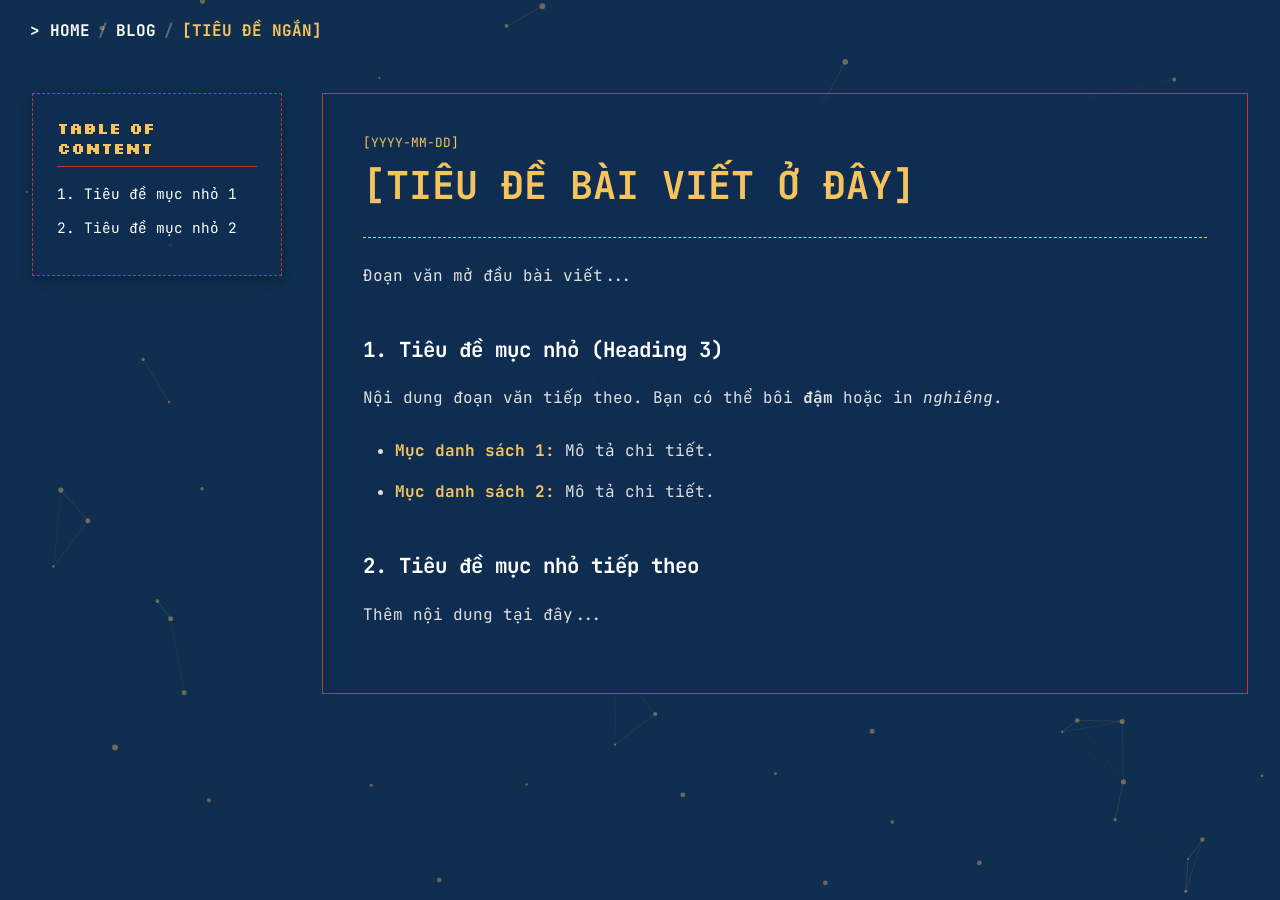
<file: views/posts/post-template.html>
<!DOCTYPE html>
<html lang="vi">

<head>
    <meta charset="UTF-8">
    <meta name="viewport" content="width=device-width, initial-scale=1.0">
    <title>ECSC - [TIÊU ĐỀ BÀI VIẾT TẠI ĐÂY]</title>
    <meta name="description" content="[MÔ TẢ NGẮN GỌN VỀ BÀI VIẾT ĐỂ SEO]">

    <!-- Favicons -->
    <link rel="apple-touch-icon" sizes="180x180" href="../../assets/favicons/apple-touch-icon.png">
    <link rel="icon" type="image/png" sizes="32x32" href="../../assets/favicons/favicon-32x32.png">
    <link rel="icon" type="image/png" sizes="16x16" href="../../assets/favicons/favicon-16x16.png">
    <link rel="shortcut icon" href="../../assets/favicons/favicon.ico">

    <!-- Font Awesome -->
    <link rel="stylesheet" href="https://cdnjs.cloudflare.com/ajax/libs/font-awesome/6.4.0/css/all.min.css">

    <!-- Google Fonts -->
    <link rel="preconnect" href="https://fonts.googleapis.com">
    <link rel="preconnect" href="https://fonts.gstatic.com" crossorigin>
    <link
        href="https://fonts.googleapis.com/css2?family=JetBrains+Mono:wght@400;700&family=Silkscreen:wght@400;700&display=swap"
        rel="stylesheet">

    <link rel="stylesheet" href="../../style/index.css">
    <link rel="stylesheet" href="../../style/blog.css">
</head>

<body>
    <div class="outer-border">
        <div class="inner-border">
            <canvas id="bg-canvas"></canvas>
            <nav class="breadcrumb">
                <a href="../../index.html">&gt; HOME</a>
                <span class="separator">/</span>
                <a href="../blog.html">BLOG</a>
                <span class="separator">/</span>
                <span class="active">[TIÊU ĐỀ NGẮN]</span>
            </nav>

            <main class="blog-container post-content-container">
                <div class="post-layout">
                    <aside class="toc-sidebar">
                        <input type="checkbox" id="toc-toggle" class="toc-toggle-checkbox">
                        <div class="toc-header">
                            <h3>Table of Content</h3>
                            <label for="toc-toggle" class="toc-toggle-label">
                                <i class="fa-solid fa-bars"></i>
                            </label>
                        </div>
                        <ul class="toc-list">
                            <li><a href="#section-1">1. Tiêu đề mục nhỏ 1</a></li>
                            <li><a href="#section-2">2. Tiêu đề mục nhỏ 2</a></li>
                        </ul>
                    </aside>
                    
                    <article class="full-post">
                        <div class="post-header">
                            <div class="post-date">[YYYY-MM-DD]</div>
                            <h1 class="post-title">[TIÊU ĐỀ BÀI VIẾT Ở ĐÂY]</h1>
                        </div>
                    
                    <div class="post-body">
                        <!-- NỘI DUNG BÀI VIẾT BẮT ĐẦU TỪ ĐÂY -->
                        <p>Đoạn văn mở đầu bài viết...</p>
                        
                        <h3 id="section-1">1. Tiêu đề mục nhỏ (Heading 3)</h3>
                        <p>Nội dung đoạn văn tiếp theo. Bạn có thể bôi <strong>đậm</strong> hoặc in <em>nghiêng</em>.</p>
                        
                        <ul>
                            <li><strong>Mục danh sách 1:</strong> Mô tả chi tiết.</li>
                            <li><strong>Mục danh sách 2:</strong> Mô tả chi tiết.</li>
                        </ul>

                        <h3 id="section-2">2. Tiêu đề mục nhỏ tiếp theo</h3>
                        <p>Thêm nội dung tại đây...</p>
                        <!-- KẾT THÚC NỘI DUNG BÀI VIẾT -->
                    </div>
                    </article>
                </div>
            </main>
        </div>
    </div>
    <script src="../../scripts/particles.js"></script>
</body>

</html>
</file>
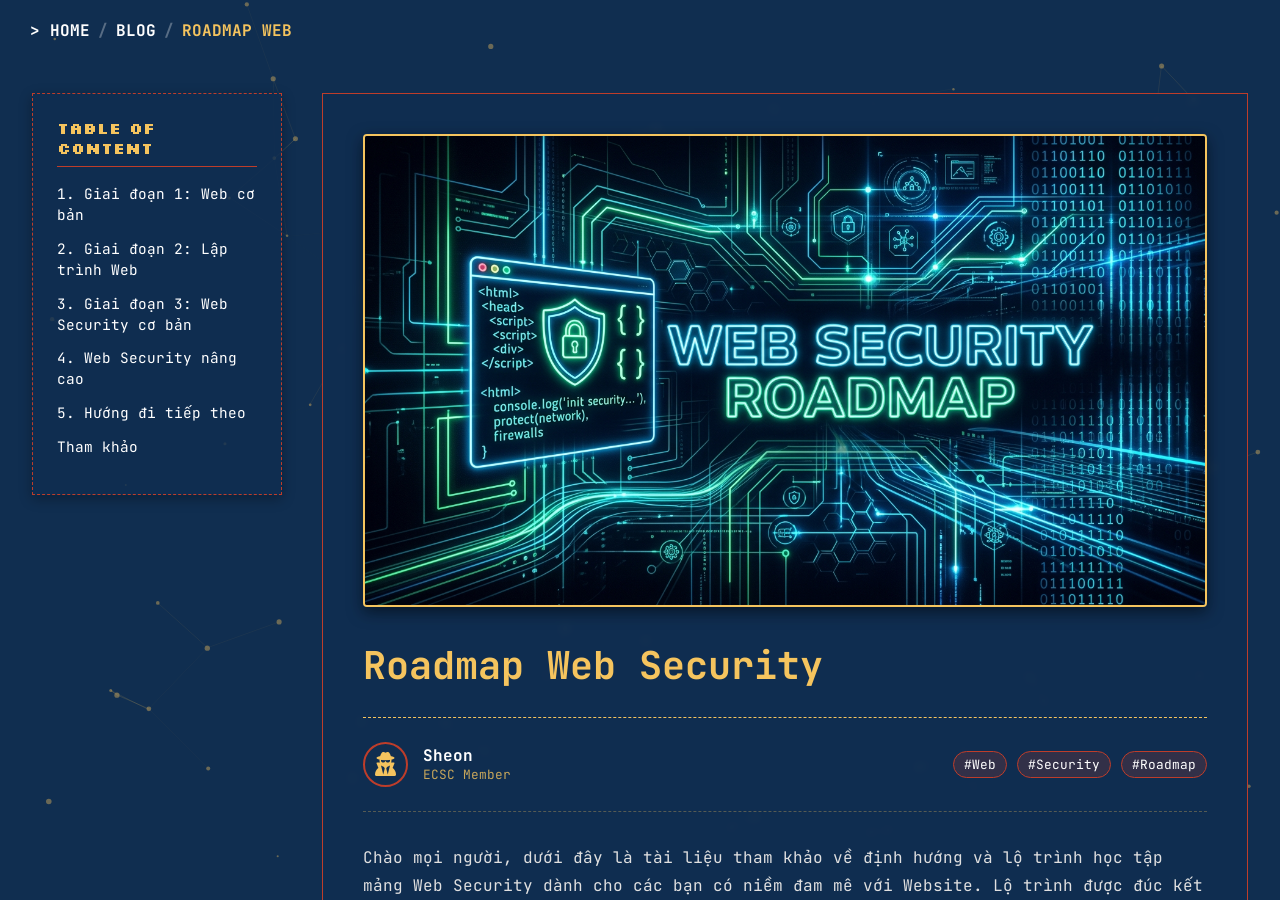
<file: views/posts/roadmap-web-security.html>
<!DOCTYPE html>
<html lang="vi">

<head>
    <meta charset="UTF-8">
    <meta name="viewport" content="width=device-width, initial-scale=1.0">
    <title>ECSC - Roadmap Web Security</title>
    <meta name="description" content="Tài liệu Roadmap Web Security dành cho các thành viên định hướng mảng Web.">

    <!-- Favicons -->
    <link rel="apple-touch-icon" sizes="180x180" href="../../assets/favicons/apple-touch-icon.png">
    <link rel="icon" type="image/png" sizes="32x32" href="../../assets/favicons/favicon-32x32.png">
    <link rel="icon" type="image/png" sizes="16x16" href="../../assets/favicons/favicon-16x16.png">
    <link rel="shortcut icon" href="../../assets/favicons/favicon.ico">

    <!-- Font Awesome -->
    <link rel="stylesheet" href="https://cdnjs.cloudflare.com/ajax/libs/font-awesome/6.4.0/css/all.min.css">

    <!-- Google Fonts -->
    <link rel="preconnect" href="https://fonts.googleapis.com">
    <link rel="preconnect" href="https://fonts.gstatic.com" crossorigin>
    <link
        href="https://fonts.googleapis.com/css2?family=JetBrains+Mono:wght@400;700&family=Silkscreen:wght@400;700&display=swap"
        rel="stylesheet">

    <link rel="stylesheet" href="../../style/index.css">
    <link rel="stylesheet" href="../../style/blog.css">
</head>

<body>
    <div class="outer-border">
        <div class="inner-border">
            <canvas id="bg-canvas"></canvas>
            <nav class="breadcrumb">
                <a href="../../index.html">&gt; HOME</a>
                <span class="separator">/</span>
                <a href="../blog.html">BLOG</a>
                <span class="separator">/</span>
                <span class="active">ROADMAP WEB</span>
            </nav>

            <main class="blog-container post-content-container">
                <div class="post-layout">
                    <aside class="toc-sidebar">
                        <input type="checkbox" id="toc-toggle" class="toc-toggle-checkbox">
                        <div class="toc-header">
                            <h3>Table of Content</h3>
                            <label for="toc-toggle" class="toc-toggle-label">
                                <i class="fa-solid fa-bars"></i>
                            </label>
                        </div>
                        <ul class="toc-list">
                            <li><a href="#giai-doan-1">1. Giai đoạn 1: Web cơ bản</a></li>
                            <li><a href="#giai-doan-2">2. Giai đoạn 2: Lập trình Web</a></li>
                            <li><a href="#giai-doan-3">3. Giai đoạn 3: Web Security cơ bản</a></li>
                            <li><a href="#web-sec-nang-cao">4. Web Security nâng cao</a></li>
                            <li><a href="#huong-di-tiep-theo">5. Hướng đi tiếp theo</a></li>
                            <li><a href="#tham-khao">Tham khảo</a></li>
                        </ul>
                    </aside>
                    
                    <article class="full-post">
                        <img src="../../assets/web_security_cover.jpg" alt="Web Security Cover" class="post-cover-image">

                        <div class="post-header">
                            <h1 class="post-title">Roadmap Web Security</h1>
                        </div>
                    
                    <div class="post-meta">
                        <div class="post-author">
                            <div class="author-avatar" style="background-color: var(--bg-navy); display: flex; align-items: center; justify-content: center; color: var(--border-yellow); font-size: 1.5rem;">
                                <i class="fa-solid fa-user-secret"></i>
                            </div>
                            <div class="author-info">
                                <span class="author-name">Sheon</span>
                                <span class="author-role">ECSC Member</span>
                            </div>
                        </div>
                        <div class="post-tags">
                            <span>#Web</span>
                            <span>#Security</span>
                            <span>#Roadmap</span>
                        </div>
                    </div>
                    
                    <div class="post-body">
                        <p>Chào mọi người, dưới đây là tài liệu tham khảo về định hướng và lộ trình học tập mảng Web Security dành cho các bạn có niềm đam mê với Website. Lộ trình được đúc kết từ kinh nghiệm thực tế, chia thành các giai đoạn cụ thể để các bạn dễ theo dõi.</p>

                        <h3 id="giai-doan-1">1. Giai đoạn 1: Web cơ bản (1-2 tháng)</h3>
                        <h4>1.1. HTML, CSS, JavaScript</h4>
                        <ul>
                            <li><strong>HTML</strong></li>
                            <li><strong>CSS:</strong> hiểu nó được dùng làm gì, ko cần lậm quá sâu.</li>
                            <li><strong>Tài liệu:</strong>
                                <ul>
                                    <li>Học course "HTML, CSS từ Zero tới Hero" của F8, từ bài 1->32: <br><a href="https://www.youtube.com/watch?v=R6plN3FvzFY&list=PL_-VfJajZj0U9nEXa4qyfB4U5ZIYCMPlz" target="_blank" style="color: var(--border-yellow); text-decoration: underline; word-break: break-all;">Link F8 Course</a></li>
                                </ul>
                            </li>
                            <li><strong>JavaScript:</strong>
                                <ul>
                                    <li>Học "toàn bộ" course: <a href="https://www.youtube.com/watch?v=0SJE9dYdpps&list=PL_-VfJajZj0VgpFpEVFzS5Z-lkXtBe-x5" target="_blank" style="color: var(--border-yellow); text-decoration: underline; word-break: break-all;">Link JS Course</a></li>
                                </ul>
                            </li>
                        </ul>

                        <h4>1.2. Các concept cơ bản trong web</h4>
                        <ul>
                            <li>Cấu trúc của URI, URL</li>
                            <li>HTTP request, response có cấu trúc như thế nào, có các trường thông tin nào, các trường thông tin phục vụ mục đích gì.
                                <ul>
                                    <li>Phần này chỉ cần học sơ qua để phân biệt được GET, POST, PUT, DELETE, OPTIONS khác gì nhau.</li>
                                    <li>Các trường phổ biến như: Host, Content-Type, Cookie,... có ý nghĩa gì. Phần này newbie thì học sơ qua, đến khi giải từng bài CTF sẽ hiểu hơn về các trường thông tin khác (sẽ giới thiệu về CTF sau)</li>
                                </ul>
                            </li>
                            <li>Cách xem source code của web, Inspector. DevTools của trình duyệt</li>
                            <li>Cookie, session, localStorage: hiểu cách web tracking người dùng như thế nào</li>
                            <li>DNS, URL structure, encoding (URL encode, base64, HTML entity)</li>
                        </ul>

                        <h3 id="giai-doan-2">2. Giai đoạn 2: Biết cách lập trình 1 ứng dụng web và hiểu các concept nâng cao hơn (1-2 tháng)</h3>
                        <h4>2.1. Lập trình 1 ứng dụng web sử dụng MVC</h4>
                        <p>Ngôn ngữ lập trình có thể tuỳ chọn. Có thể chọn các ngôn ngữ cơ bản, dễ cho người mới có thể chọn NodeJS, PHP, Python. Hoặc nâng cao hơn như Java, C#.</p>
                        <p>Mục tiêu là viết 1 ứng dụng web cơ bản sử dụng mô hình, có các chức năng như:</p>
                        <ul>
                            <li>Đăng ký/đăng nhập</li>
                            <li>Upload file</li>
                            <li>Một trang hiển thị dữ liệu từ database</li>
                        </ul>
                        <p>Muốn viết 1 web có chức năng này thì các bạn đã phải động đến các kiến thức như Cookie, Session (mục 1.2) và học cách viết SQL (lấy và hiển thị dữ liệu từ database)</p>

                        <h4>2.2. Lập trình 1 ứng dụng web sử dụng mô hình front-end và back-end tách biệt</h4>
                        <ul>
                            <li>Sử dụng front-end tuỳ chọn: ReactJS, AngularJS, VueJS</li>
                            <li>Back-end có thể sử dụng:
                                <ul>
                                    <li>Java (SpringBoot) -> giai đoạn này nên tập sử dụng các ngôn ngữ như Java, nâng độ khó và làm nền tảng để học các dạng lỗ hổng nâng cao hơn. Riêng Java sẽ có 1 note riêng</li>
                                    <li>NodeJS (ExpressJS, NestJS)</li>
                                    <li>... có rất nhiều ngôn ngữ khác, tuy nhiên do giai đoạn trước đã học các ngôn ngữ script đơn giản như JS, PHP, Python rồi thì giai đoạn này học ngôn ngữ có thông dịch để hiểu hơn về các cơ chế như run-time, build-time,....</li>
                                </ul>
                            </li>
                        </ul>

                        <h3 id="giai-doan-3">3. Giai đoạn 3: Web Security cơ bản</h3>
                        <p><strong>Lưu ý:</strong> Khi học tới giai đoạn 2 đã có thể học web security song song với việc học lập trình, tìm hiểu thêm về các công cụ được sử dụng trong việc khai thác lỗ hổng web.</p>
                        <p>Việc học lập trình web giúp ta có nền tảng để đi xa hơn, tuy nhiên để trở thành "hacker" thì ta cần rèn luyện mindset hacker.</p>
                        <p>Để rèn luyện mindset như hacker thì cần bắt đầu học các lỗ hổng web cơ bản như:</p>
                        <ul>
                            <li>SQL injection: học SQL để code web rồi thì học luôn SQL injection</li>
                            <li>XSS</li>
                            <li>IDOR / Broken Access Control</li>
                        </ul>

                        <h4>3.1. Các nền tảng để học web security</h4>
                        <p>Các bài nền tảng học web security để luyện tập có thể kể đến như:</p>
                        <ul>
                            <li>Root-me: <a href="https://www.root-me.org/" target="_blank" style="color: var(--border-yellow); text-decoration: underline;">https://www.root-me.org/</a></li>
                            <li>Portswigger: <a href="https://portswigger.net/" target="_blank" style="color: var(--border-yellow); text-decoration: underline;">https://portswigger.net/</a></li>
                        </ul>

                        <p><strong>a. Root-me (mục Web Server):</strong></p>
                        <p>Các dạng bài siêu dễ:</p>
                        <ul>
                            <li>HTML - Source code</li>
                            <li>HTTP - IP restriction bypass</li>
                            <li>HTTP - User-agent</li>
                            <li>Weak password</li>
                            <li>Backup file</li>
                            <li>HTTP - Directory indexing</li>
                            <li>HTTP - Headers</li>
                            <li>HTTP - POST</li>
                            <li>HTTP - Improper redirect</li>
                            <li>HTTP - Verb tampering</li>
                            <li>Install files</li>
                            <li>HTTP - Cookies</li>
                            <li>HTTP - Open redirect</li>
                        </ul>

                        <p><strong>b. Portswigger</strong></p>
                        <p>Các lab có mức độ kiến thức cơ bản:</p>
                        <ul>
                            <li>SQL injection</li>
                            <li>Path traversal</li>
                            <li>Command injecton</li>
                            <li>Information disclosure</li>
                            <li>Business logic vulnerabilities</li>
                            <li>File upload vulnerabilities</li>
                            <li>Authentication</li>
                            <li>Access control</li>
                            <li>Cross-site scripting (XSS)</li>
                            <li>Cross-site request forgery (CSRF)</li>
                            <li>Cross-origin resource sharing (CORS)</li>
                            <li>Clickjacking</li>
                            <li>DOM-based vulnerabilities</li>
                            <li>WebSockets</li>
                            <li>Server-side template injection</li>
                            <li>HTTP Host header attacks</li>
                        </ul>
                        <p>Thật ra trong đống này cũng ko phải cái gì cũng cơ bản đâu :)) Nhưng tinh thần là vừa làm vừa tìm hiểu thêm.</p>

                        <h4>3.2. Học thêm các công nghệ mới, thịnh hành</h4>
                        <ul>
                            <li>Docker</li>
                        </ul>

                        <h3 id="web-sec-nang-cao">4. Web Security nâng cao</h3>
                        <p>Các dạng lỗi ở phần này khá phức tạp, cần tìm hiểu thêm nhiều cơ chế liên quan để làm.</p>
                        
                        <p><strong>a. Portswigger</strong></p>
                        <ul>
                            <li><strong>Race conditions:</strong> Cần tìm hiểu thêm về các khái niệm trong hệ điều hành như thread, process</li>
                            <li><strong>XXE injection:</strong> Cần tìm hiểu thêm về XML, XML là 1 công nghệ khá cũ. Tuy khá cũ nhưng hiện nay các framework trong Java vẫn thường sử dụng dạng công nghệ này.</li>
                            <li><strong>NoSQL injection:</strong> Tìm hiểu thêm về các dạng database NoSQL như MongoDB</li>
                            <li><strong>JWT attacks</strong></li>
                            <li><strong>API testing:</strong> Học lập trình mô hình web ở mục 2.2 để có nền tảng hơn về phần này</li>
                            <li><strong>Web cache deception, Web cache posoning:</strong> Cần tìm hiểu thêm về cơ chế cache. Đọc thêm về Redis, Memcached</li>
                            <li><strong>GraphQL API vulnerabilities:</strong> Tìm hiểu thêm công nghệ GraphQL, một công nghệ khá hay trong việc xây dựng API</li>
                            <li><strong>OAuth authentication:</strong> Tìm hiểu thêm về SSO, OAuth, OIDC. Thậm chí là cả SAML</li>
                            <li><strong>HTTP request smuggling:</strong> Đây là 1 dạng lỗi mình đánh giá là khá hay, tác giả của lỗi này là James Kettle (albinowax). Cá nhân mình thấy một người nghĩ ra 1 dạng attack vector mới hoàn toàn như này xứng đáng được xếp vào dàn tinh hoa của nhân loại.</li>
                            <li><strong>Prototype pollution & Insecure deserialization:</strong> 2 dạng lỗi phức tạp nhất khi học về web security. Đây là các dạng lỗi đi kèm theo "tính chất" của từng ngôn ngữ lập trình. Riêng về lỗi này sẽ dành ra 1 phần riêng.</li>
                            <li><strong>Web LLM attacks:</strong> Một dạng lỗi "suýt mới" khi dần có các mô hình LLM được ra mắt</li>
                        </ul>

                        <p><strong>b. Root-me (Web-Server)</strong></p>
                        <p>Làm nốt các dạng bài còn lại. Có thể nói khi học đến tầm này rồi thì các bạn đã có khả năng tự research và giải hết các dạng bài.</p>

                        <p><strong>c. Các dạng lỗi nâng cao khác</strong></p>
                        <ul>
                            <li>SAML</li>
                            <li>ZIP-slip: <a href="https://www.youtube.com/watch?v=5mapJQ7TFyc" target="_blank" style="color: var(--border-yellow); text-decoration: underline; word-break: break-all;">https://www.youtube.com/watch?v=5mapJQ7TFyc</a></li>
                        </ul>
                        
                        <h3 id="huong-di-tiep-theo">5. Hướng đi tiếp theo</h3>
                        
                        <h4>5.1. Pentester</h4>
                        <p><strong>5.1.1. Black-box & Grey-box pentest</strong></p>
                        <p>Thường thì khi pentest bạn sẽ được cung cấp 1 hệ thống, có thể họ sẽ cung cấp cho bạn vài credentials trong hệ thống.</p>
                        <p>Trường hợp chỉ cung cấp URL và không cung cấp thêm thông tin gì thì đây sẽ thuộc phần black-box pentest. Cá nhân mình thấy việc thực hiện black-box khá hiếm xảy ra khi đi làm, hoặc nó sẽ nằm vào phần Red Team, thông thường sẽ được cung cấp credentials để vào hệ thống - lúc này việc ta làm sẽ nằm vào scope grey-box pentest.</p>
                        <p>Về black/grey-box pentest, mình gợi ý nền tảng: <strong>HackTheBox</strong>.</p>
                        
                        <p><strong>5.1.2. White-box pentest (Security code review)</strong></p>
                        <p>Khi bạn được cung cấp source code của hệ thống thì giờ quá trình pentest có thể gọi là white-box pentest hay security code review.</p>
                        <p>White-box pentest có thể giúp bạn kiểm tra được nhanh chóng hơn (với hầu hết các dạng lỗi), tuy nhiên việc được cung cấp source code thường chỉ diễn ra khi bạn làm security internal (nội bộ trong 1 tổ chức), còn khi làm cho các tổ chức cung cấp dịch vụ pentest thì hầu hết các bạn sẽ phải làm black hoặc grey box.</p>
                        <p>Công việc làm security internal thường có ở các tổ chức tài chính như ngân hàng, chứng khoán,... hoặc là trong nhà nước, chính phủ. Các tổ chức này thường sử dụng các ngôn ngữ lập trình như: Java, C# (vì sự lớn mạnh và ổn định); ngoài ra thì mình thấy gần đây có những công ty tiên phong làm bằng các ngôn ngữ mới hơn như Go, JS (viết back-end) hoặc Python (các team data, AI thường dùng ngôn ngữ này, họ dùng cả trong việc làm data và đôi khi sử dụng luôn Python để viết ra các service web).</p>
                        <p>Việc để học toàn bộ các ngôn ngữ, framework là rất khó và tốn thời gian. Mình khuyến khích các bạn học security review khoảng 2 ngôn ngữ trở lên, nhiều hơn thì càng tốt. Trong giai đoạn đầu khi chưa biết nhiều thì lời khuyên của mình về việc lựa chọn ngôn ngữ là bốc ra 2 ngôn ngữ có đặc trưng khác nhau, giả sử: học JavaScript rồi thì nên học Java thay vì học Python, học Java thì có thể thôi C#. Mình không bảo các ngôn ngữ kia không đáng học, tuy nhiên trong giai đoạn đầu khi kiến thức còn ít, việc lựa chọn ra 2 ngôn ngữ có đặc trưng khác nhau sẽ giúp bạn học được các class bug mà chỉ đặc trưng các ngôn ngữ đó mới có. Ví dụ như Prototype Pollution chỉ xuất hiện trong JavaScript và Python chứ không xuất hiện trong Java hay C#.</p>
                        <p>Tham khảo repo huyền thoại về Java Security của pháp sư Trung Hoa: <a href="https://github.com/Y4tacker/JavaSec" target="_blank" style="color: var(--border-yellow); text-decoration: underline; word-break: break-all;">https://github.com/Y4tacker/JavaSec</a></p>
                        
                        <p><strong>5.1.3. Mobile Pentest</strong></p>
                        <p>Ngoài việc pentest trên web thì bạn có thể học thêm pentest mobile. Hầu hết các ứng dụng của các tổ chức giờ đều được viết trên mobile. Thật ra mobile pentest có thể nói nôm na giống 80% việc web pentest, vì sau một vài bước set up thì cuối cùng các bạn cũng sẽ quay qua pentest web; cái này thì mình sẽ đưa tài liệu rồi các bạn tự tìm hiểu lấy :)) Do không có thời gian giải thích lý do.</p>
                        <p>Tham khảo series Android Mobile Pentest của anh tsug0d: <br><a href="https://github.com/tsug0d/AndroidMobilePentest101" target="_blank" style="color: var(--border-yellow); text-decoration: underline; word-break: break-all;">https://github.com/tsug0d/AndroidMobilePentest101</a></p>
                        <p>Ngoài ra thì mình thấy trên Hack The Box cũng có vài course để học Mobile Pentest, giá cả thì khoảng 6-7 triệu VNĐ thì phải. Cũng là một nguồn đáng để tham khảo.</p>
                        
                        <h4>5.2. Red Team</h4>
                        <p><em>(Đang cập nhật...)</em></p>
                        
                        <h4>5.3. Security Research</h4>
                        <p>Nếu như đi làm trên công ty mà rảnh quá thì các bạn có thể ngồi nghiên cứu thêm các target.</p>
                        
                        <h4>5.4. Bug Bounty</h4>
                        <p><em>(Đang cập nhật...)</em></p>

                        <h3 id="tham-khao">Tham khảo</h3>
                        <ul>
                            <li><a href="https://hackemall.live/index.php/2020/04/26/web-application-security-roadmap/" target="_blank" style="color: var(--border-yellow); text-decoration: underline; word-break: break-all;">https://hackemall.live/index.php/2020/04/26/web-application-security-roadmap/</a></li>
                        </ul>
                        
                        <!-- KẾT THÚC NỘI DUNG BÀI VIẾT -->
                    </div>
                    </article>
                </div>
            </main>
        </div>
    </div>
    <script src="../../scripts/particles.js"></script>
</body>

</html>
</file>
<file: style/index.css>
:root {
    --bg-navy: #102e50;
    --border-yellow: #f5c45e;
    --border-red: #be3d2a;
    --text-white: #ffffff;
    --font-heading: 'Silkscreen', cursive;
    --font-mono: 'JetBrains Mono', monospace;
}

* {
    box-sizing: border-box;
    margin: 0;
    padding: 0;
}

body {
    background-color: var(--border-yellow);
    background-image: url("data:image/svg+xml,%3Csvg xmlns='http://www.w3.org/2000/svg' width='100' height='100'%3E%3Crect x='18' y='10' width='4' height='4' fill='white' /%3E%3Crect x='14' y='14' width='12' height='4' fill='white' /%3E%3Crect x='18' y='18' width='4' height='4' fill='white' /%3E%3Crect x='70' y='40' width='3' height='3' fill='white' opacity='0.7'/%3E%3Crect x='67' y='43' width='9' height='3' fill='white' opacity='0.7'/%3E%3Crect x='70' y='46' width='3' height='3' fill='white' opacity='0.7'/%3E%3Crect x='40' y='80' width='4' height='4' fill='white' opacity='0.5'/%3E%3C/svg%3E");
    height: 100vh;
    padding: clamp(15px, 3.5vw, 70px);
    font-family: var(--font-mono);
    color: var(--text-white);
    overflow: hidden;
}

.outer-border {
    background-color: var(--border-red);
    width: 100%;
    height: 100%;
    padding: clamp(4px, 0.6vw, 13px);
}

.inner-border {
    background-color: var(--bg-navy);
    width: 100%;
    height: 100%;
    display: flex;
    flex-direction: column;
    align-items: center;
    position: relative;
    overflow-y: auto;
}

#bg-canvas {
    position: absolute;
    top: 0;
    left: 0;
    width: 100%;
    height: 100%;
    pointer-events: none;
    z-index: 0;
}

/* Nav */
header {
    width: 100%;
    padding-top: 3vh;
    position: relative;
    z-index: 10;
}

nav {
    display: flex;
    justify-content: center;
    gap: 4vw;
}

.nav-link {
    color: var(--text-white);
    text-decoration: none;
    font-size: clamp(0.8rem, 1.2vw, 1.2rem);
    letter-spacing: 0.1em;
    transition: color 0.2s ease, transform 0.2s ease;
    position: relative;
}

.nav-link::after {
    content: '_';
    position: absolute;
    right: -15px;
    opacity: 0;
    color: var(--border-red);
}

.nav-link:hover {
    color: var(--border-yellow);
    transform: translateX(5px);
    text-shadow: 2px 0 var(--border-red), -2px 0 var(--border-yellow);
}

.nav-link:hover::after {
    opacity: 1;
    animation: cursorBlink 0.8s step-end infinite;
}

@keyframes cursorBlink {

    0%,
    100% {
        opacity: 1;
    }

    50% {
        opacity: 0;
    }
}

/* Main Content */
main {
    flex: 1;
    display: flex;
    flex-direction: column;
    align-items: center;
    justify-content: center;
    width: 100%;
    margin-top: -5vh;
    /* adjust for center visual balance */
    position: relative;
    z-index: 1;
}

.logo-container {
    width: min(280px, 30vw);
    height: auto;
    margin-bottom: 0.5rem;
}

.main-logo {
    width: 100%;
    height: auto;
    /* Removed drop-shadow because the SVG already has a built-in shadow layer */
}

@keyframes float {
    0% {
        transform: translateY(0px);
    }

    50% {
        transform: translateY(-15px);
    }

    100% {
        transform: translateY(0px);
    }
}

.main-title {
    font-family: var(--font-heading);
    font-size: clamp(2rem, 4vw, 4rem);
    letter-spacing: 0.2em;
    text-align: center;
    margin-bottom: 1rem;
    text-shadow: 0 4px 8px rgba(0, 0, 0, 0.4);
    animation: hackerGlitch 0.8s cubic-bezier(0.25, 0.46, 0.45, 0.94) both;
}

.red-text {
    color: var(--border-red);
}

.subtitle {
    font-size: clamp(0.7rem, 1vw, 1rem);
    letter-spacing: 0.15em;
    text-align: center;
    margin-bottom: 2rem;
    opacity: 0.9;
    animation: hackerGlitch 0.8s cubic-bezier(0.25, 0.46, 0.45, 0.94) 0.4s both;
}

/* Social Links */
.social-links {
    display: flex;
    gap: 2rem;
    animation: fadeIn 2.5s ease-out;
}

.social-icon {
    display: flex;
    align-items: center;
    justify-content: center;
    width: clamp(35px, 3vw, 45px);
    height: clamp(35px, 3vw, 45px);
    transition: transform 0.3s ease, filter 0.3s ease;
}

.social-icon img {
    width: 100%;
    height: auto;
}

.social-icon:hover {
    transform: scale(1.15) translateY(-5px);
    filter: drop-shadow(0 10px 10px rgba(0, 0, 0, 0.4));
}

@keyframes fadeIn {
    from {
        opacity: 0;
        transform: translateY(20px);
    }

    to {
        opacity: 1;
        transform: translateY(0);
    }
}

@keyframes hackerGlitch {
    0% {
        opacity: 0;
        transform: translate(-20px, 5px) skewX(-20deg);
        text-shadow: 5px 0 var(--border-red), -5px 0 var(--border-yellow);
    }

    15% {
        opacity: 1;
        transform: translate(15px, -3px) skewX(15deg);
        text-shadow: -4px 0 var(--border-red), 4px 0 var(--border-yellow);
    }

    30% {
        transform: translate(-10px, 2px) skewX(-10deg);
        text-shadow: 3px 0 var(--border-red), -3px 0 var(--border-yellow);
    }

    45% {
        transform: translate(5px, -1px) skewX(5deg);
        text-shadow: -2px 0 var(--border-red), 2px 0 var(--border-yellow);
    }

    60% {
        transform: translate(0px, 0px) skewX(0deg);
        text-shadow: 0 4px 8px rgba(0, 0, 0, 0.4);
    }

    70% {
        transform: translate(-2px, 0px);
        text-shadow: 2px 0 var(--border-red), -2px 0 var(--border-yellow);
    }

    80% {
        transform: translate(0px, 0px);
        text-shadow: 0 4px 8px rgba(0, 0, 0, 0.4);
    }

    100% {
        opacity: 1;
        transform: translate(0px, 0px);
        text-shadow: 0 4px 8px rgba(0, 0, 0, 0.4);
    }
}

/* Responsive adjustments */
@media (max-width: 768px) {
    nav {
        flex-wrap: wrap;
        gap: 1rem;
    }

    .nav-link {
        font-size: 0.8rem;
    }

    .main-title {
        font-size: clamp(1.5rem, 7vw, 3rem);
        letter-spacing: 0.1em;
    }

    .subtitle {
        padding: 0 1.5rem;
        line-height: 1.6;
    }

    .logo-container {
        width: min(160px, 45vw);
        margin-bottom: 0.5rem;
    }

    body {
        overflow-y: auto;
        /* allow scrolling on mobile */
    }
}
</file>
<file: style/about.css>
:root {
    --bg-navy: #102e50;
    --border-yellow: #f5c45e;
    --border-red: #be3d2a;
    --text-white: #ffffff;
    --bg-navy-transparent: rgba(16, 46, 80, 0.95);
    --font-heading: 'Silkscreen', cursive;
    --font-mono: 'JetBrains Mono', monospace;
}

* {
    box-sizing: border-box;
    margin: 0;
    padding: 0;
}

body {
    background-color: var(--bg-navy);
    height: 100vh;
    padding: 0;
    font-family: var(--font-mono);
    color: var(--text-white);
    overflow: hidden;
}

.outer-border {
    background-color: var(--border-red);
    width: 100%;
    height: 100%;
    padding: clamp(4px, 0.6vw, 13px);
}

.inner-border {
    background-color: var(--bg-navy);
    width: 100%;
    height: 100%;
    position: relative;
    overflow-y: auto;
    overflow-x: hidden;
    scroll-behavior: smooth;
}

.inner-border::-webkit-scrollbar {
    width: 12px;
}
.inner-border::-webkit-scrollbar-track {
    background: var(--bg-navy);
    border-left: 2px solid var(--border-red);
}
.inner-border::-webkit-scrollbar-thumb {
    background: var(--border-yellow);
}
.inner-border::-webkit-scrollbar-thumb:hover {
    background: #ffdb85;
}

#bg-canvas {
    position: fixed;
    top: 0;
    left: 0;
    width: 100%;
    height: 100%;
    pointer-events: none;
    z-index: 0;
    opacity: 0.6;
}

/* Nav */
header {
    width: 100%;
    padding: 2.5vh 0;
    position: sticky;
    top: 0;
    z-index: 10;
    background: var(--bg-navy-transparent);
    border-bottom: 2px solid var(--border-red);
    box-shadow: 0 4px 15px rgba(0,0,0,0.3);
}

nav {
    display: flex;
    justify-content: center;
    gap: 4vw;
}

.nav-link {
    color: var(--text-white);
    text-decoration: none;
    font-size: clamp(0.8rem, 1.2vw, 1.2rem);
    letter-spacing: 0.1em;
    text-transform: uppercase;
    transition: all 0.2s ease;
    position: relative;
}

.nav-link::after {
    content: '_';
    position: absolute;
    right: -15px;
    opacity: 0;
    color: var(--border-red);
}

.nav-link:hover, .nav-link.active {
    color: var(--border-yellow);
    transform: translateX(5px);
    text-shadow: 2px 0 var(--border-red), -2px 0 var(--border-yellow);
}

.nav-link:hover::after, .nav-link.active::after {
    opacity: 1;
    animation: cursorBlink 0.8s step-end infinite;
}

@keyframes cursorBlink {
    0%, 100% { opacity: 1; }
    50% { opacity: 0; }
}

/* Main Content */
.about-content {
    position: relative;
    z-index: 1;
    max-width: 900px;
    margin: 0 auto;
    padding: 50px 20px 80px;
    display: flex;
    flex-direction: column;
    gap: 50px;
}

.hero-section {
    text-align: center;
    margin-bottom: 10px;
    animation: fadeInDown 1s ease-out;
}

@keyframes fadeInDown {
    from { opacity: 0; transform: translateY(-30px); }
    to { opacity: 1; transform: translateY(0); }
}

.main-title {
    font-family: var(--font-heading);
    font-size: clamp(2.5rem, 6vw, 4.5rem);
    letter-spacing: 0.1em;
    margin-bottom: 20px;
    text-shadow: 4px 4px 0px rgba(0, 0, 0, 0.6);
}

.white-text { color: var(--text-white); }
.red-text { color: var(--border-red); }
.yellow-text { color: var(--border-yellow); }

.hero-section .subtitle {
    font-size: clamp(0.9rem, 1.5vw, 1.2rem);
    line-height: 1.5;
    font-weight: bold;
    border: 2px solid var(--border-yellow);
    display: inline-block;
    padding: 12px 25px;
    background: rgba(245, 196, 94, 0.1);
    box-shadow: 5px 5px 0px rgba(0,0,0,0.3);
}

.content-grid {
    display: flex;
    flex-direction: column;
    gap: 40px;
}

/* Basic Shape Design Blocks */
.content-block {
    background: rgba(0, 0, 0, 0.25);
    border: 2px solid var(--border-red);
    padding: 30px 40px;
    position: relative;
    box-shadow: 6px 6px 0px rgba(0,0,0,0.3);
    transition: transform 0.3s ease;
}

.content-block:hover {
    transform: translate(-3px, -3px);
    box-shadow: 9px 9px 0px rgba(0,0,0,0.4);
}

.content-block.yellow-border {
    border-color: var(--border-yellow);
}

.block-header {
    display: flex;
    align-items: center;
    gap: 15px;
    margin-bottom: 25px;
    border-bottom: 1px dashed rgba(255, 255, 255, 0.2);
    padding-bottom: 15px;
}

.shape-square {
    width: 20px;
    height: 20px;
    display: inline-block;
}

.red-bg { background-color: var(--border-red); }
.yellow-bg { background-color: var(--border-yellow); }

.block-header h3 {
    font-family: var(--font-heading);
    font-size: clamp(1.2rem, 3vw, 1.8rem);
    color: var(--text-white);
    letter-spacing: 0.05em;
    text-shadow: 2px 2px 0px rgba(0,0,0,0.4);
}

.content-block p {
    font-size: 1.05rem;
    line-height: 1.7;
    margin-bottom: 15px;
    color: #f0f0f0;
}

/* Lists */
.role-list, .bullet-list {
    list-style: none;
    margin: 20px 0;
}

.role-list li, .bullet-list li {
    margin-bottom: 15px;
    line-height: 1.6;
    position: relative;
    padding-left: 25px;
    color: #f0f0f0;
}

.role-list li::before, .bullet-list li::before {
    content: '>';
    position: absolute;
    left: 0;
    color: var(--border-yellow);
    font-weight: bold;
    font-family: var(--font-heading);
}

.role-list .highlight {
    color: var(--border-yellow);
    font-weight: bold;
}

/* Quotes */
.quote {
    padding: 25px;
    margin: 25px 0;
    background: rgba(190, 61, 42, 0.15);
    border-left: 5px solid var(--border-red);
    font-style: italic;
}

.quote p {
    margin-bottom: 15px;
    color: var(--text-white);
    font-size: 1.1rem;
    line-height: 1.8;
}

.quote cite {
    display: block;
    text-align: right;
    font-weight: bold;
    color: var(--border-yellow);
    font-style: normal;
    font-size: 1rem;
}

/* Stats Container */
.stats-container {
    display: grid;
    grid-template-columns: repeat(auto-fit, minmax(250px, 1fr));
    gap: 25px;
    margin-top: 25px;
}

.stat-item {
    background: var(--bg-navy);
    border: 2px solid var(--border-yellow);
    padding: 30px 20px;
    text-align: center;
    display: flex;
    flex-direction: column;
    justify-content: center;
    transition: all 0.3s ease;
}

.stat-item:hover {
    background: var(--border-yellow);
}

.stat-item:hover .stat-number, .stat-item:hover .stat-label {
    color: var(--bg-navy);
    text-shadow: none;
}

.stat-item.full-width {
    grid-column: 1 / -1;
    background: var(--border-yellow);
    color: var(--bg-navy);
}

.stat-number {
    font-family: var(--font-heading);
    font-size: clamp(2.5rem, 5vw, 3.5rem);
    color: var(--border-yellow);
    margin-bottom: 15px;
    text-shadow: 3px 3px 0px rgba(0,0,0,0.5);
    transition: color 0.3s ease;
}

.stat-label {
    font-size: 1.1rem;
    font-weight: bold;
    text-transform: uppercase;
    letter-spacing: 0.05em;
    transition: color 0.3s ease;
}

.stat-text {
    font-family: var(--font-heading);
    font-size: clamp(1rem, 2vw, 1.5rem);
    font-weight: bold;
}

.slogan-box {
    margin-top: 30px;
    padding: 20px;
    border: 2px dashed var(--border-yellow);
    text-align: center;
    background: rgba(245, 196, 94, 0.05);
}

.slogan-box p {
    margin: 0;
    font-weight: bold;
    color: var(--border-yellow);
    text-transform: uppercase;
    letter-spacing: 0.1em;
    font-size: 1.1rem;
}

/* Contact Section */
.contact-section {
    margin-top: 30px;
    text-align: center;
    padding-top: 40px;
    border-top: 2px solid rgba(255, 255, 255, 0.1);
}

.contact-section h3 {
    font-family: var(--font-heading);
    color: var(--border-yellow);
    margin-bottom: 30px;
    font-size: clamp(1.5rem, 4vw, 2rem);
    text-shadow: 2px 2px 0px rgba(0,0,0,0.5);
}

.social-links {
    display: flex;
    flex-wrap: wrap;
    gap: 25px;
    justify-content: center;
}

.social-btn {
    display: flex;
    align-items: center;
    gap: 15px;
    padding: 15px 30px;
    background: rgba(0, 0, 0, 0.4);
    border: 2px solid var(--border-red);
    text-decoration: none;
    color: var(--text-white);
    font-weight: bold;
    font-size: 1.1rem;
    transition: all 0.3s ease;
}

.social-btn img {
    width: 28px;
    height: 28px;
    filter: drop-shadow(2px 2px 0px rgba(0,0,0,0.5));
}

.social-btn:hover {
    background: var(--border-red);
    transform: translateY(-5px);
    box-shadow: 5px 5px 0px rgba(0,0,0,0.5);
}

/* Responsive */
@media (max-width: 768px) {
    .content-block {
        padding: 20px 25px;
    }
    
    .social-btn {
        width: 100%;
        justify-content: center;
    }
}
</file>
<file: style/blog.css>
/* Blog Styles */

/* Remove index.css outer borders for blog pages */
body {
    background-image: none;
    background-color: var(--bg-navy);
    padding: 0;
}

.outer-border {
    padding: 0;
    background-color: transparent;
}

/* Breadcrumbs */
.breadcrumb {
    padding: 20px 30px;
    position: relative;
    z-index: 10;
    align-self: flex-start;
    font-size: 1rem;
    font-weight: bold;
    color: var(--border-yellow);
    display: flex;
    align-items: center;
    gap: 8px;
    flex-wrap: wrap;
    max-width: 100%;
}

.breadcrumb a {
    color: var(--text-white);
    text-decoration: none;
    transition: color 0.3s;
}

.breadcrumb a:hover {
    color: var(--border-red);
}

.breadcrumb .separator {
    color: rgba(255, 255, 255, 0.3);
}

.breadcrumb .active {
    color: var(--border-yellow);
}

.blog-container {
    width: 100%;
    max-width: 1400px;
    padding: 2rem;
    margin-top: 0;
    justify-content: flex-start;
    display: flex;
    flex-direction: column;
    align-items: center;
    position: relative;
    z-index: 1;
}

/* Post Layout with ToC */
.post-layout {
    display: grid;
    grid-template-columns: 250px 1fr;
    gap: 40px;
    width: 100%;
    align-items: start;
}

.toc-sidebar {
    position: sticky;
    top: 2rem;
    padding: 1.5rem;
    border: 1px dashed var(--border-red);
    background: rgba(16, 46, 80, 0.8);
    box-shadow: 0 4px 12px rgba(0,0,0,0.3);
    min-width: 0;
    overflow-wrap: break-word;
    word-break: break-word;
}

.toc-header {
    display: flex;
    justify-content: space-between;
    align-items: center;
    border-bottom: 1px solid var(--border-red);
    margin-bottom: 1rem;
    padding-bottom: 0.5rem;
}

.toc-toggle-checkbox {
    display: none;
}

.toc-toggle-label {
    display: none;
    cursor: pointer;
    color: var(--border-yellow);
    font-size: 1.2rem;
}

.toc-sidebar h3 {
    font-family: var(--font-heading);
    color: var(--border-yellow);
    font-size: 1rem;
    margin-bottom: 0;
}

.toc-sidebar ul {
    list-style: none;
    padding: 0;
    margin: 0;
}

.toc-sidebar li {
    margin-bottom: 0.8rem;
}

.toc-sidebar a {
    color: var(--text-white);
    text-decoration: none;
    font-size: 0.9rem;
    transition: color 0.3s;
}

.toc-sidebar a:hover {
    color: var(--border-yellow);
}

@media (max-width: 900px) {
    .post-layout {
        grid-template-columns: 1fr;
    }
    .toc-sidebar {
        position: relative;
        top: 0;
        margin-bottom: 2rem;
    }
    
    .toc-toggle-label {
        display: block;
    }
    
    .toc-list {
        display: none;
        animation: fadeIn 0.3s ease-out;
    }
    
    .toc-toggle-checkbox:checked ~ .toc-list {
        display: block;
    }
}

.blog-container .subtitle {
    font-size: clamp(0.9rem, 1.5vw, 1.2rem);
    line-height: 1.5;
    font-weight: bold;
    border: 2px solid var(--border-yellow);
    display: inline-block;
    padding: 12px 25px;
    background: rgba(245, 196, 94, 0.1);
    box-shadow: 5px 5px 0px rgba(0,0,0,0.3);
    margin-top: 1rem;
    margin-bottom: 3rem;
    animation: none;
    letter-spacing: normal;
    color: var(--border-yellow);
}

.page-title {
    font-family: var(--font-heading);
    font-size: clamp(2rem, 4vw, 4rem);
    letter-spacing: 0.2em;
    text-align: center;
    margin-bottom: 0.5rem;
    text-shadow: 0 4px 8px rgba(0, 0, 0, 0.4);
    animation: hackerGlitch 0.8s cubic-bezier(0.25, 0.46, 0.45, 0.94) both;
}

.subtitle {
    font-size: clamp(0.7rem, 1vw, 1rem);
    letter-spacing: 0.15em;
    text-align: center;
    margin-bottom: 3rem;
    opacity: 0.9;
    animation: hackerGlitch 0.8s cubic-bezier(0.25, 0.46, 0.45, 0.94) 0.4s both;
}

.posts-grid {
    display: grid;
    grid-template-columns: repeat(auto-fill, minmax(300px, 1fr));
    gap: 2rem;
    width: 100%;
    animation: fadeIn 1s ease-out 0.6s both;
}

.post-card {
    background-color: rgba(16, 46, 80, 0.8);
    border: 1px solid var(--border-yellow);
    padding: 1.5rem;
    display: flex;
    flex-direction: column;
    transition: transform 0.3s ease, box-shadow 0.3s ease, border-color 0.3s ease;
    position: relative;
    overflow: hidden;
    backdrop-filter: blur(5px);
}

.post-card::before {
    content: '';
    position: absolute;
    top: 0;
    left: 0;
    width: 4px;
    height: 100%;
    background-color: var(--border-red);
    transform: scaleY(0);
    transform-origin: bottom;
    transition: transform 0.3s ease;
}

.post-card:hover {
    transform: translateY(-5px);
    box-shadow: 0 5px 15px rgba(0, 0, 0, 0.5);
    border-color: var(--border-red);
}

.post-card:hover::before {
    transform: scaleY(1);
}

.post-date {
    font-size: 0.8rem;
    color: var(--border-yellow);
    margin-bottom: 0.5rem;
}

.post-title {
    font-size: 1.2rem;
    margin-bottom: 1rem;
    color: var(--text-white);
    font-family: var(--font-mono);
    line-height: 1.4;
    font-weight: bold;
}

.post-excerpt {
    font-size: 0.9rem;
    color: #cccccc;
    margin-bottom: 1.5rem;
    flex-grow: 1;
    line-height: 1.5;
}

.read-more {
    color: var(--border-red);
    text-decoration: none;
    font-size: 0.9rem;
    font-weight: bold;
    align-self: flex-start;
    transition: color 0.2s ease, text-shadow 0.2s ease;
}

.read-more:hover {
    color: var(--border-yellow);
    text-shadow: 0 0 5px rgba(245, 196, 94, 0.5);
}

.nav-link.active {
    color: var(--border-yellow);
    text-shadow: 2px 0 var(--border-red), -2px 0 var(--border-yellow);
}

.nav-link.active::after {
    opacity: 1;
    animation: cursorBlink 0.8s step-end infinite;
}

/* Single Post Styles */
.post-content-container {
    align-items: flex-start;
}

/* removed back-link styles */

.full-post {
    width: 100%;
    min-width: 0; /* Fix CSS Grid min-content blowout */
    background-color: rgba(16, 46, 80, 0.8);
    border: 1px solid var(--border-red);
    padding: 2.5rem;
    backdrop-filter: blur(5px);
    animation: fadeIn 1s ease-out 0.3s both;
}

.full-post .post-header {
    border-bottom: 1px dashed var(--border-yellow);
    padding-bottom: 1.5rem;
    margin-bottom: 1.5rem;
}

.full-post .post-title {
    font-size: clamp(1.5rem, 3vw, 2.5rem);
    margin-bottom: 0;
    color: var(--border-yellow);
    font-family: var(--font-mono);
    letter-spacing: normal;
}

.post-body {
    line-height: 1.8;
    color: #e0e0e0;
    overflow-wrap: break-word;
    word-break: break-word;
}

.post-body h3 {
    color: var(--text-white);
    margin-top: 2.5rem;
    margin-bottom: 1rem;
    font-family: var(--font-mono);
    letter-spacing: normal;
    font-size: 1.3rem;
}

.post-body p {
    margin-bottom: 1.5rem;
}

.post-body ul {
    margin-left: 2rem;
    margin-bottom: 2rem;
}

.post-body li {
    margin-bottom: 0.8rem;
}

.post-body li strong {
    color: var(--border-yellow);
}

.post-cover-image {
    width: 100%;
    height: auto;
    border: 2px solid var(--border-yellow);
    border-radius: 4px;
    margin-bottom: 2rem;
    box-shadow: 0 5px 15px rgba(0,0,0,0.5);
    display: block;
}

.post-meta {
    display: flex;
    justify-content: space-between;
    align-items: center;
    margin-bottom: 2rem;
    font-size: 0.9rem;
    color: var(--border-yellow);
    border-bottom: 1px dashed rgba(245, 196, 94, 0.3);
    padding-bottom: 1.5rem;
}

.post-author {
    display: flex;
    align-items: center;
    gap: 15px;
}

.author-avatar {
    width: 45px;
    height: 45px;
    border-radius: 50%;
    border: 2px solid var(--border-red);
}

.author-info {
    display: flex;
    flex-direction: column;
}

.author-name {
    color: var(--text-white);
    font-weight: bold;
    font-size: 1rem;
}

.author-role {
    font-size: 0.8rem;
    opacity: 0.8;
}

.post-tags {
    display: flex;
    gap: 10px;
    flex-wrap: wrap;
}

.post-tags span {
    background-color: rgba(190, 61, 42, 0.2);
    border: 1px solid var(--border-red);
    color: var(--text-white);
    padding: 4px 10px;
    border-radius: 20px;
    font-size: 0.8rem;
    font-family: var(--font-mono);
}

.post-body blockquote {
    border-left: 4px solid var(--border-red);
    background-color: rgba(190, 61, 42, 0.15);
    padding: 1.5rem;
    margin: 2rem 0;
    font-style: italic;
    color: var(--border-yellow);
    position: relative;
}

.post-body blockquote::before {
    content: '"';
    position: absolute;
    top: 5px;
    left: 10px;
    font-size: 3rem;
    color: rgba(190, 61, 42, 0.3);
    font-family: var(--font-heading);
}

.post-body code {
    background-color: rgba(0, 0, 0, 0.6);
    padding: 2px 6px;
    border-radius: 3px;
    color: #f5c45e;
    font-family: var(--font-mono);
    border: 1px solid rgba(245, 196, 94, 0.3);
}

.post-body pre {
    background-color: rgba(0, 0, 0, 0.6);
    padding: 1.5rem;
    border-radius: 4px;
    border-left: 3px solid var(--border-yellow);
    overflow-x: auto;
    margin: 1.5rem 0;
}

.post-body pre code {
    background-color: transparent;
    padding: 0;
    border: none;
    color: var(--text-white);
}

/* Table Styles */
.post-body table {
    width: 100%;
    border-collapse: collapse;
    margin: 1.5rem 0;
    font-size: 0.9rem;
    color: var(--text-white);
}

.post-body th, .post-body td {
    border: 1px solid var(--border-yellow);
    padding: 1rem;
    text-align: left;
    vertical-align: top;
    word-break: normal;
    overflow-wrap: normal;
    min-width: 140px;
}

.post-body th {
    background-color: rgba(16, 46, 80, 0.9);
    color: var(--border-red);
    font-family: var(--font-mono);
    text-transform: uppercase;
}

.post-body td.highlight-text {
    font-weight: bold;
    color: var(--border-yellow);
    background-color: rgba(245, 196, 94, 0.1);
}

.req-badge {
    background-color: rgba(190, 61, 42, 0.2);
    border: 1px solid var(--border-red);
    color: var(--text-white);
    padding: 2px 8px;
    border-radius: 4px;
    font-size: 0.8rem;
    display: inline-block;
    margin-top: 4px;
    font-family: var(--font-mono);
}

/* Responsive adjustments for blog posts */
@media (max-width: 768px) {
    .blog-container {
        padding: 10px;
    }

    .full-post {
        padding: 15px;
    }

    .post-layout {
        gap: 20px;
    }

    .post-meta {
        flex-direction: column;
        align-items: flex-start;
        gap: 15px;
    }

    .breadcrumb {
        padding: 10px 15px;
        font-size: 0.8rem;
        gap: 8px;
    }

    .breadcrumb a:nth-child(1) {
        display: flex;
        align-items: center;
        gap: 5px;
    }
    .breadcrumb a:nth-child(1)::before {
        content: '\f015'; /* fa-home */
        font-family: "Font Awesome 6 Free";
        font-weight: 900;
        font-size: 1.2rem;
    }

    .breadcrumb a:nth-child(3) {
        display: flex;
        align-items: center;
        gap: 5px;
    }
    .breadcrumb a:nth-child(3)::before {
        content: '\f15c'; /* fa-file-alt */
        font-family: "Font Awesome 6 Free";
        font-weight: 900;
        font-size: 1.2rem;
    }

    /* Hide the second separator and the long post title on mobile */
    .breadcrumb :nth-child(4),
    .breadcrumb :nth-child(5) {
        display: none;
    }
    
    .post-body pre {
        padding: 1rem;
    }
}
</file>
<file: style/event.css>
@import url('about.css');

/* Specific styles for Event page */
.coming-soon-container {
    display: flex;
    flex-direction: column;
    align-items: center;
    justify-content: center;
    min-height: 60vh;
    width: 100%;
    padding: 0 20px;
}

.cursor-blink {
    animation: blink 1s step-end infinite;
}

@keyframes blink {
    0%, 100% { opacity: 1; }
    50% { opacity: 0; }
}

.event-return-container {
    padding: 30px 40px;
    position: relative;
    z-index: 10;
    width: 100%;
}

.event-return-link {
    font-size: 1.2rem;
    font-weight: bold;
}

.event-main-title {
    font-size: clamp(3rem, 8vw, 6rem);
    text-align: center;
    color: var(--border-yellow);
    text-shadow: 4px 4px 0px rgba(0,0,0,0.5);
}

.event-subtitle {
    font-family: var(--font-mono);
    font-size: 1.2rem;
    color: #aaa;
    margin-top: 20px;
    text-align: center;
}
</file>
<file: style/teams.css>
@import url('about.css');

/* Specific styles for Teams page */
.team-card {
    background: rgba(0, 0, 0, 0.25);
    border: 2px solid var(--border-red);
    padding: 30px;
    position: relative;
    box-shadow: 6px 6px 0px rgba(0,0,0,0.3);
    transition: transform 0.3s ease;
}

.team-card:hover {
    transform: translate(-3px, -3px);
    box-shadow: 9px 9px 0px rgba(0,0,0,0.4);
}

.team-card.yellow-border {
    border-color: var(--border-yellow);
}

.team-header {
    border-bottom: 2px dashed rgba(255, 255, 255, 0.2);
    padding-bottom: 15px;
    margin-bottom: 20px;
    display: flex;
    justify-content: space-between;
    align-items: flex-start;
    flex-wrap: wrap;
    gap: 10px;
}

.team-name {
    font-family: var(--font-heading);
    font-size: clamp(1.5rem, 3vw, 2.2rem);
    color: var(--text-white);
    text-shadow: 2px 2px 0px rgba(0,0,0,0.5);
}

.team-alias {
    color: var(--border-yellow);
    font-size: 0.95rem;
    margin-top: 5px;
}

.team-university {
    color: #aaa;
    font-size: 0.9rem;
    margin-bottom: 15px;
}

.terminal-box {
    background: rgba(0, 0, 0, 0.6);
    border: 1px solid rgba(255, 255, 255, 0.2);
    border-left: 4px solid var(--border-yellow);
    padding: 20px;
    margin: 20px 0;
    font-family: var(--font-mono);
}

.terminal-line {
    margin-bottom: 10px;
}

.terminal-line:last-child {
    margin-bottom: 0;
}

.cmd {
    color: var(--border-yellow);
    font-weight: bold;
}

.cmd::before {
    content: '$ ';
    color: var(--border-red);
}

.output {
    color: #e0e0e0;
    padding-left: 15px;
    margin-top: 5px;
    display: block;
}

.output.quote {
    font-style: italic;
    color: #fff;
}

.ctftime-link {
    display: inline-flex;
    align-items: center;
    gap: 10px;
    background: rgba(16, 46, 80, 0.8);
    border: 2px solid var(--border-yellow);
    padding: 12px 25px;
    text-decoration: none;
    color: var(--text-white);
    font-weight: bold;
    font-family: var(--font-heading);
    font-size: 1.1rem;
    transition: all 0.3s ease;
    margin-top: 15px;
}

.ctftime-link:hover {
    background: var(--border-yellow);
    color: var(--bg-navy);
    transform: translateY(-3px);
    box-shadow: 4px 4px 0px rgba(0,0,0,0.5);
}
</file>
